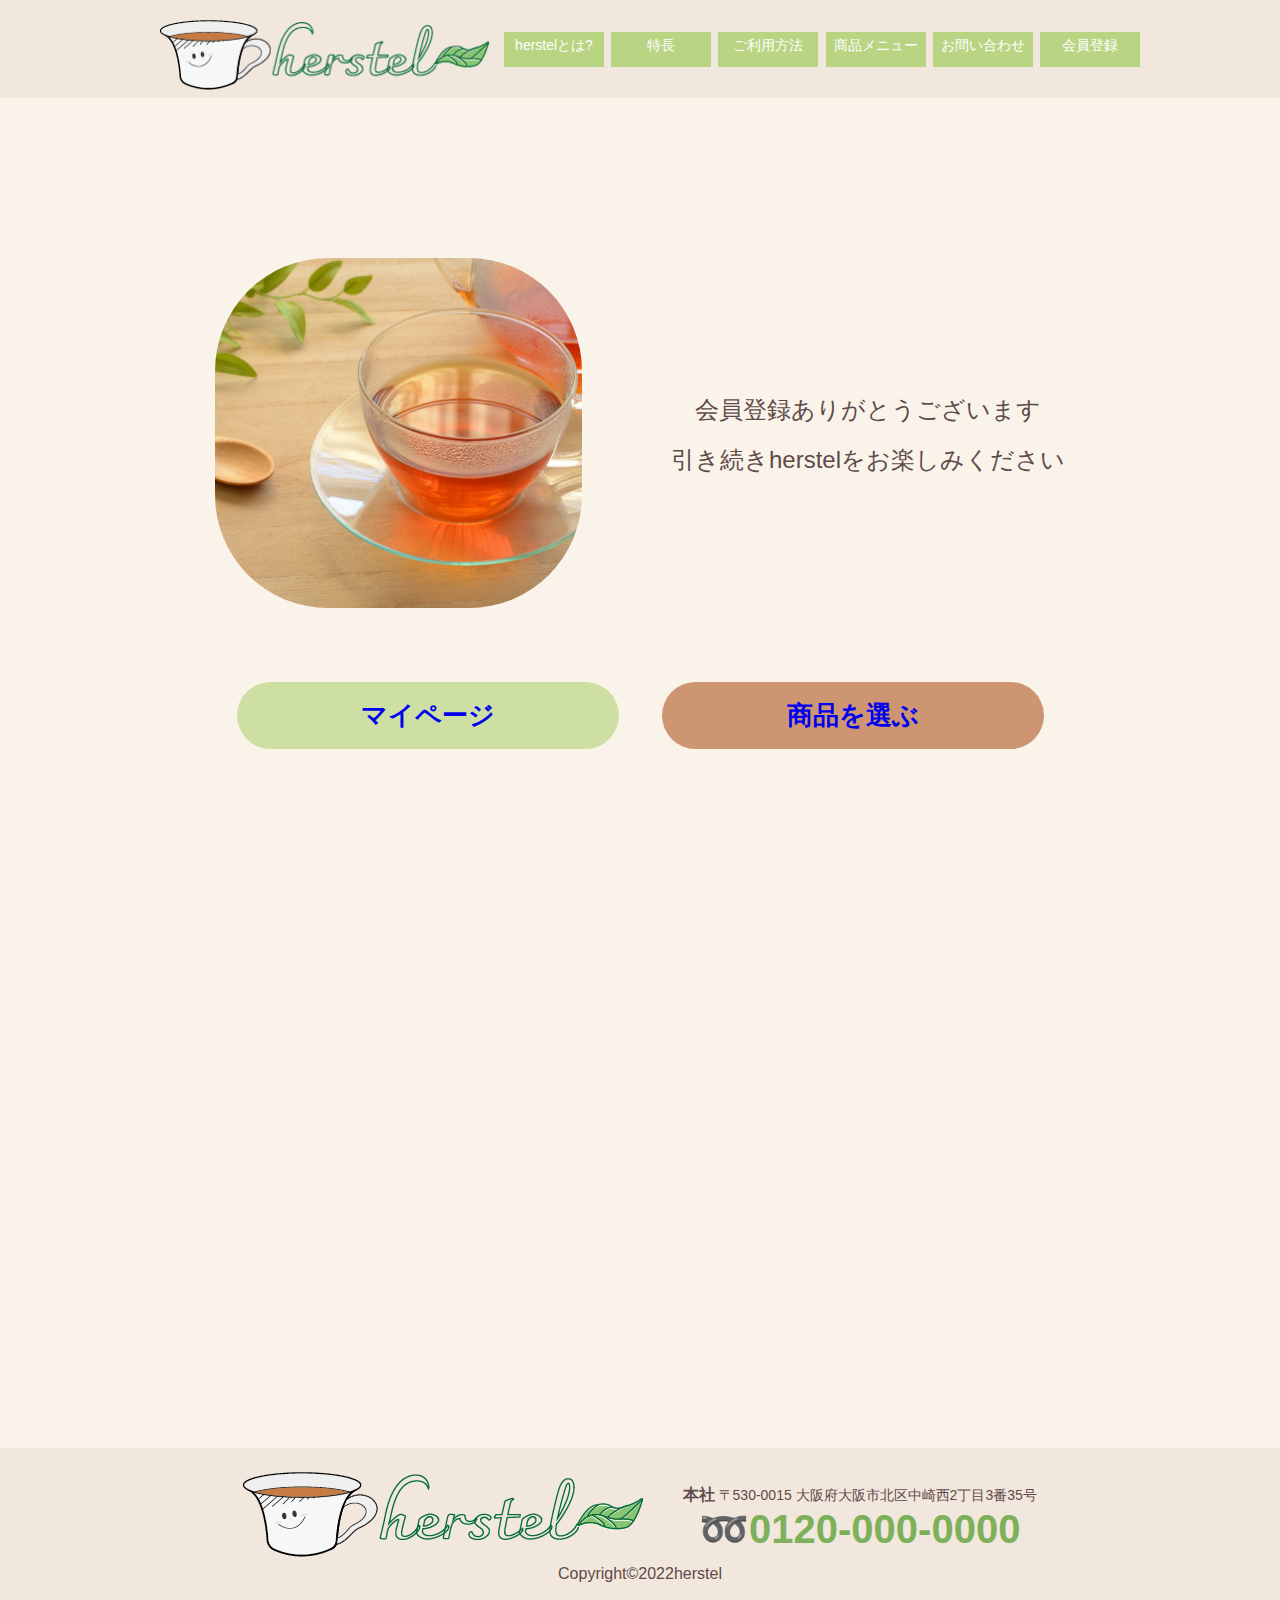
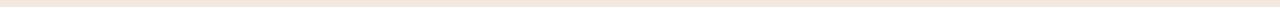
<file: done.html>
<!DOCTYPE html>
<html lang="ja">
  <head>
    <meta charset="UTF-8" />
    <meta http-equiv="X-UA-Compatible" content="ie=edge" />
    <title>会員登録完了</title>
    <link href="css/done.css" rel="stylesheet" />
  </head>
  <body>
    <header>
      <h1 id="logo">
        <a href="index.html"
          ><img src="images/logo.png" alt="herstellogo" width="330" height="70"
        /></a>
      </h1>
      <nav>
        <ul>
          <li><a href="index.html#about">herstelとは?</a></li>
          <li><a href="index.html#features">特長</a></li>
          <li><a href="index.html#howto">ご利用方法</a></li>
          <li><a href="menu.html">商品メニュー</a></li>
          <li><a href="inquiry.html">お問い合わせ</a></li>
          <li><a href="mypage_login.html">会員登録</a></li>
        </ul>
      </nav>
    </header>
    <div id="main_wrap">
      <main>
        <div id="main_top">
          <p><img src="images/tea.png" alt="紅茶" /></p>
          <p class="main_text">
            会員登録ありがとうございます<br />
            引き続きherstelをお楽しみください
          </p>
        </div>
        <div id="main_btn">
          <p class="button_green"><a href="mypage_login.html">マイページ</a></p>
          <p class="button_red">
            <a href="mypage_firsttime.html">商品を選ぶ</a>
          </p>
        </div>
      </main>
    </div>
    <footer>
      <div id="footer_wrap">
        <h1>
          <a href="index.html"
            ><img src="images/logo_index.png" alt="herstelロゴ"
          /></a>
        </h1>
        <div id="footer_text">
          <p id="address">
            <span id="company">本社</span> 〒530-0015
            大阪府大阪市北区中崎西2丁目3番35号
          </p>
          <p id="telephone_number">➿0120-000-0000</p>
        </div>
      </div>
      <p id="copyright">Copyright&copy;2022herstel</p>
    </footer>
  </body>
</html>
</file>
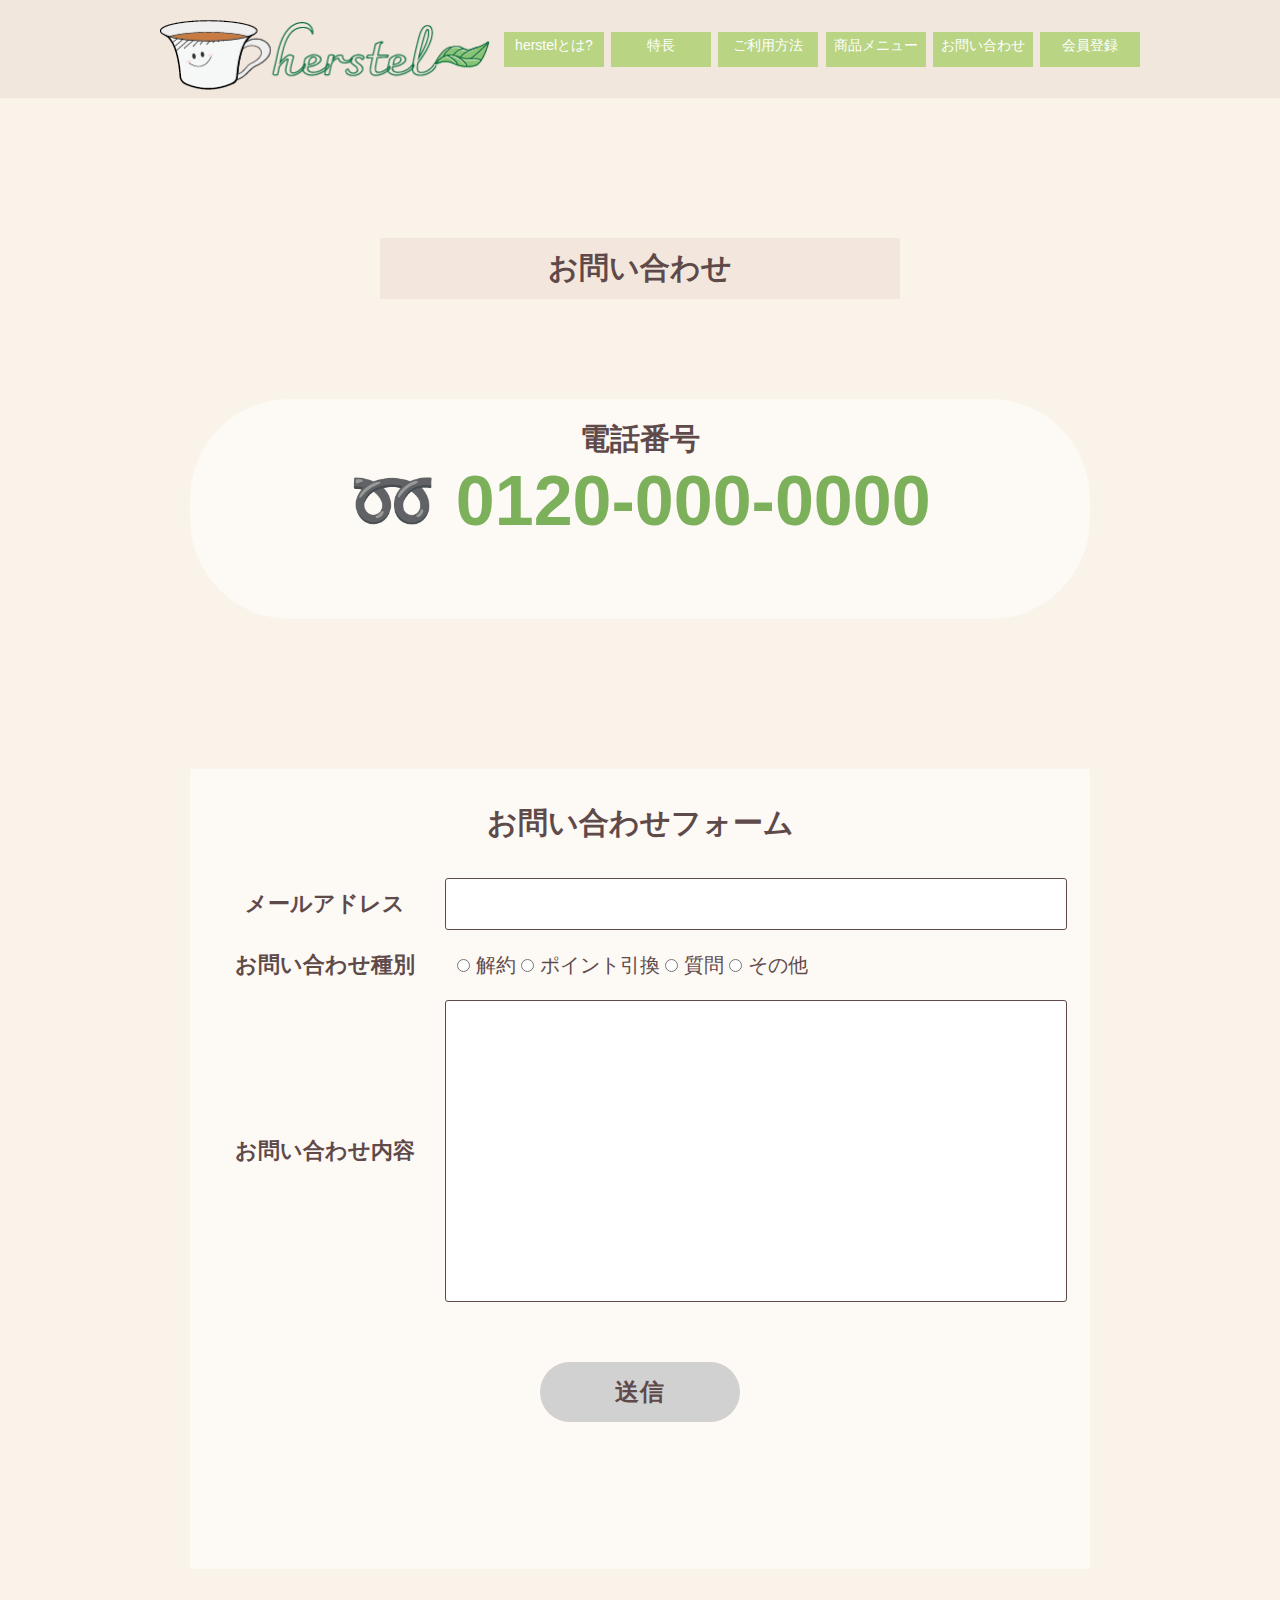
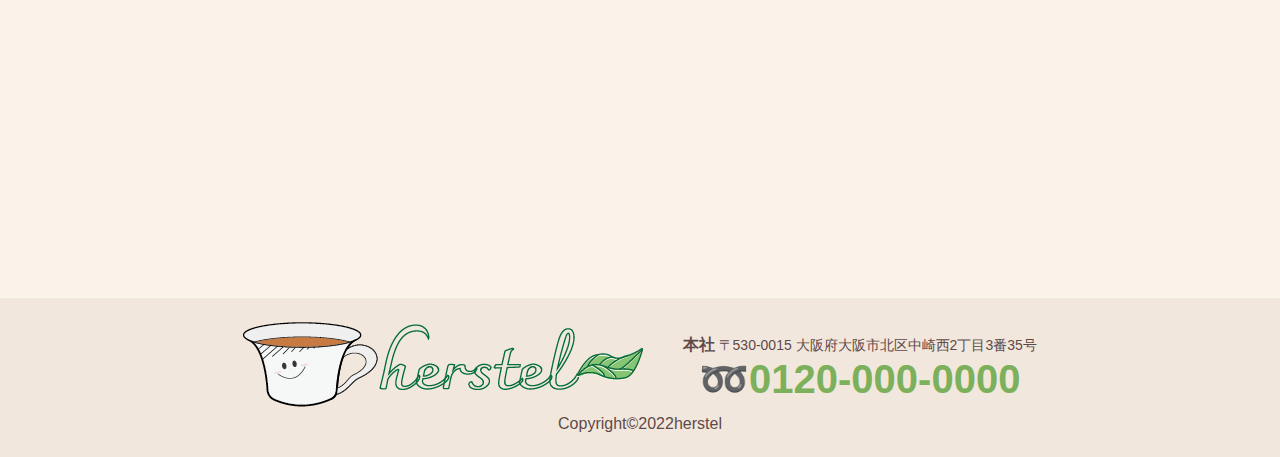
<file: inquiry.html>
<!DOCTYPE html>
<html lang="ja">
  <head>
    <meta charset="UTF-8" />
    <meta http-equiv="X-UA-Compatible" content="ie=edge" />
    <title>お問い合わせ</title>
    <link href="css/inquiry.css" rel="stylesheet" />
  </head>
  <body>
    <header>
      <h1 id="logo">
        <a href="index.html"
          ><img src="images/logo.png" alt="herstellogo" width="330" height="70"
        /></a>
      </h1>
      <nav>
        <ul>
          <li><a href="index.html#about">herstelとは?</a></li>
          <li><a href="index.html#features">特長</a></li>
          <li><a href="index.html#howto">ご利用方法</a></li>
          <li><a href="menu.html">商品メニュー</a></li>
          <li><a href="inquiry.html">お問い合わせ</a></li>
          <li><a href="mypage_login.html">会員登録</a></li>
        </ul>
      </nav>
    </header>
    <div id="main_wrap">
      <main>
        <h1 id="title">お問い合わせ</h1>
        <div id="phone_number_wrap">
          <p id="phone_number_title">電話番号</p>
          <p id="phone_number">➿ 0120-000-0000</p>
        </div>
        <form action="inquiry.html" method="post">
          <h2>お問い合わせフォーム</h2>
          <div id="inquiry">
            <div class="form_sample">
              <p class="form_label">
                <label for="mailaddress">メールアドレス</label>
              </p>
              <input type="email" class="form_input" id="mailaddress" />
            </div>
            <div class="form_radio">
              <p class="form_label">お問い合わせ種別</p>
              <div class="radio_label">
                <label>
                  <input type="radio" name="job" value="cancel" />
                  解約
                </label>
                <label>
                  <input type="radio" name="job" value="point" />
                  ポイント引換
                </label>
                <label>
                  <input type="radio" name="job" value="question" />
                  質問
                </label>
                <label>
                  <input type="radio" name="job" value="other" />
                  その他
                </label>
              </div>
            </div>
            <div class="form_sample">
              <p class="form_label">
                <label for="content">お問い合わせ内容</label>
              </p>
              <textarea class="form_textarea" id="content"></textarea>
            </div>
            <input
              type="submit"
              class="form_Btn"
              value="送信"
              action="file:///Users/s2230015/Desktop/%E3%82%AF%E3%83%AA%E3%82%A8%E3%82%A4%E3%83%86%E3%82%A3%E3%83%95%E3%82%99%E3%83%AF%E3%83%BC%E3%82%AF%EF%BC%91/web/new_member_check.html"
            />
          </div>
        </form>
      </main>
    </div>
    <footer>
      <div id="footer_wrap">
        <h1>
          <a href="index.html"
            ><img src="images/logo_index.png" alt="herstelロゴ"
          /></a>
        </h1>
        <div id="footer_text">
          <p id="address">
            <span id="company">本社</span> 〒530-0015
            大阪府大阪市北区中崎西2丁目3番35号
          </p>
          <p id="telephone_number">➿0120-000-0000</p>
        </div>
      </div>
      <p id="copyright">Copyright&copy;2022herstel</p>
    </footer>
  </body>
</html>
</file>
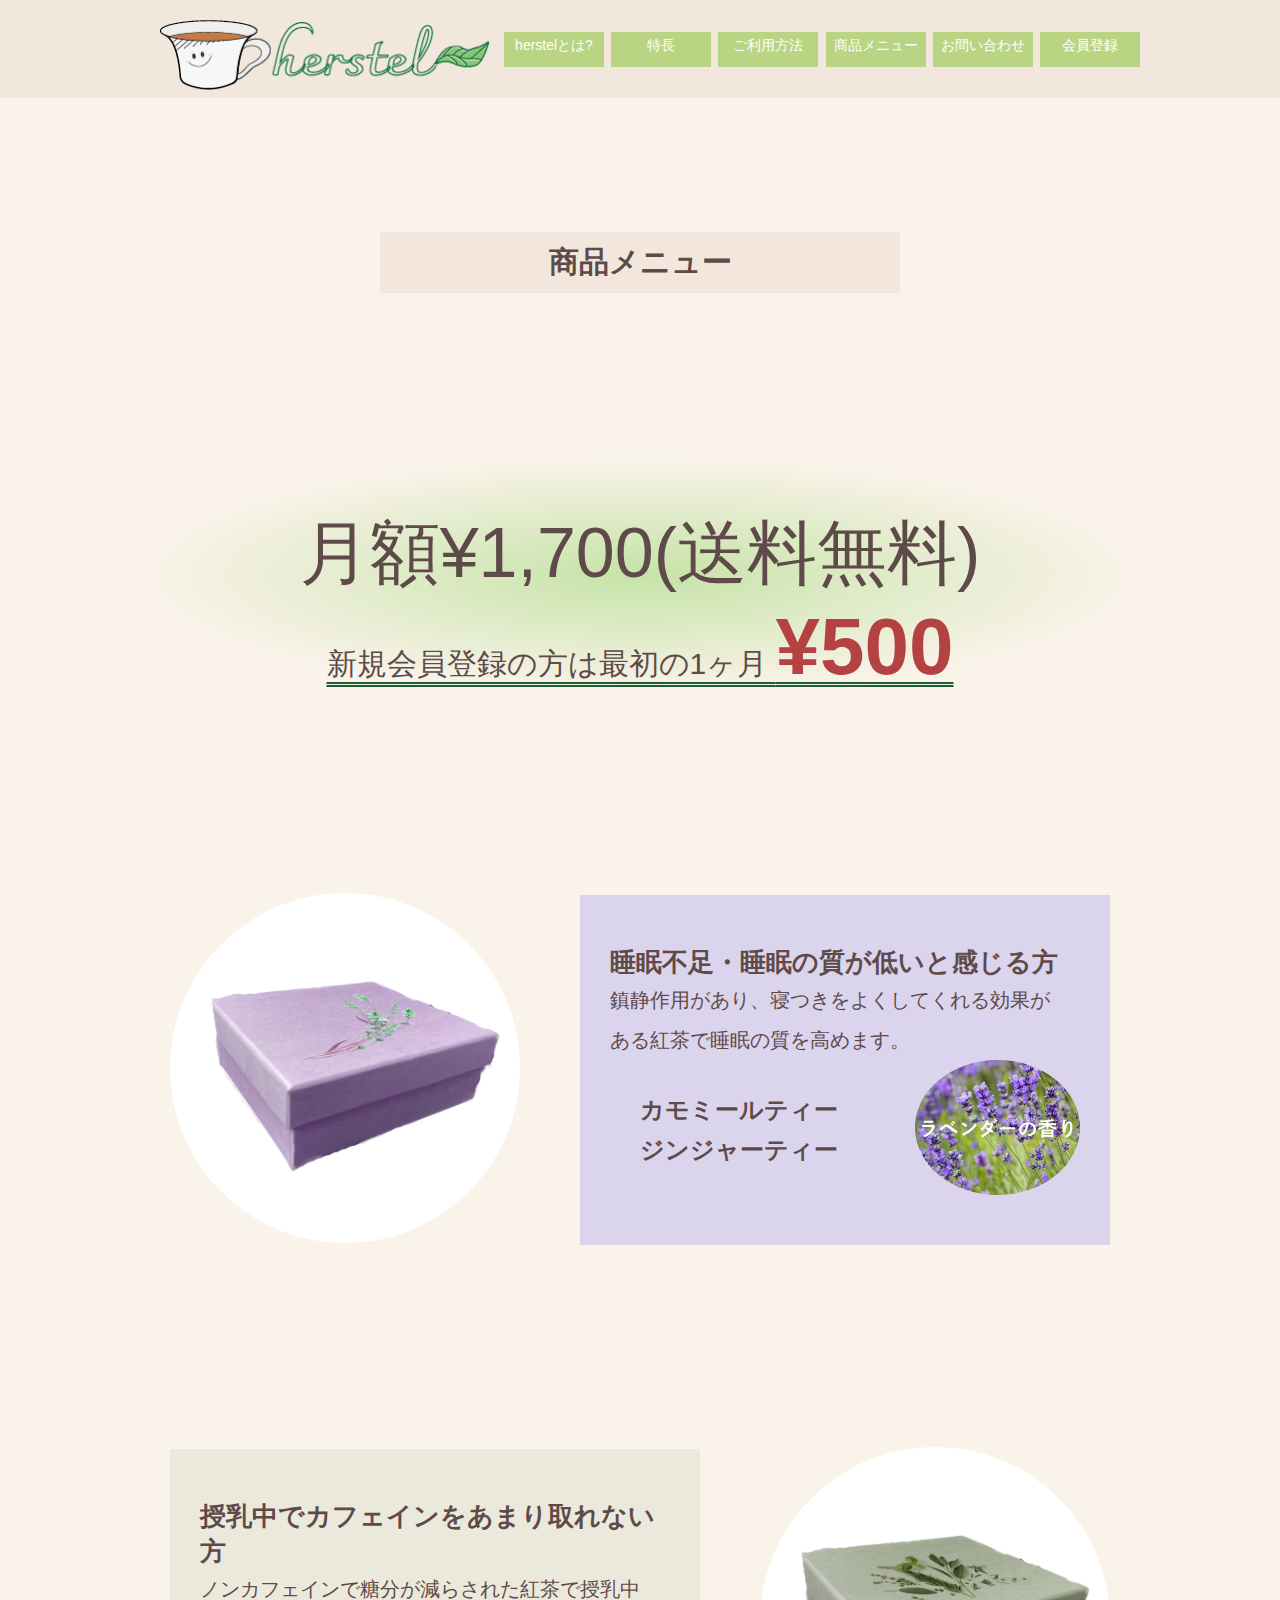
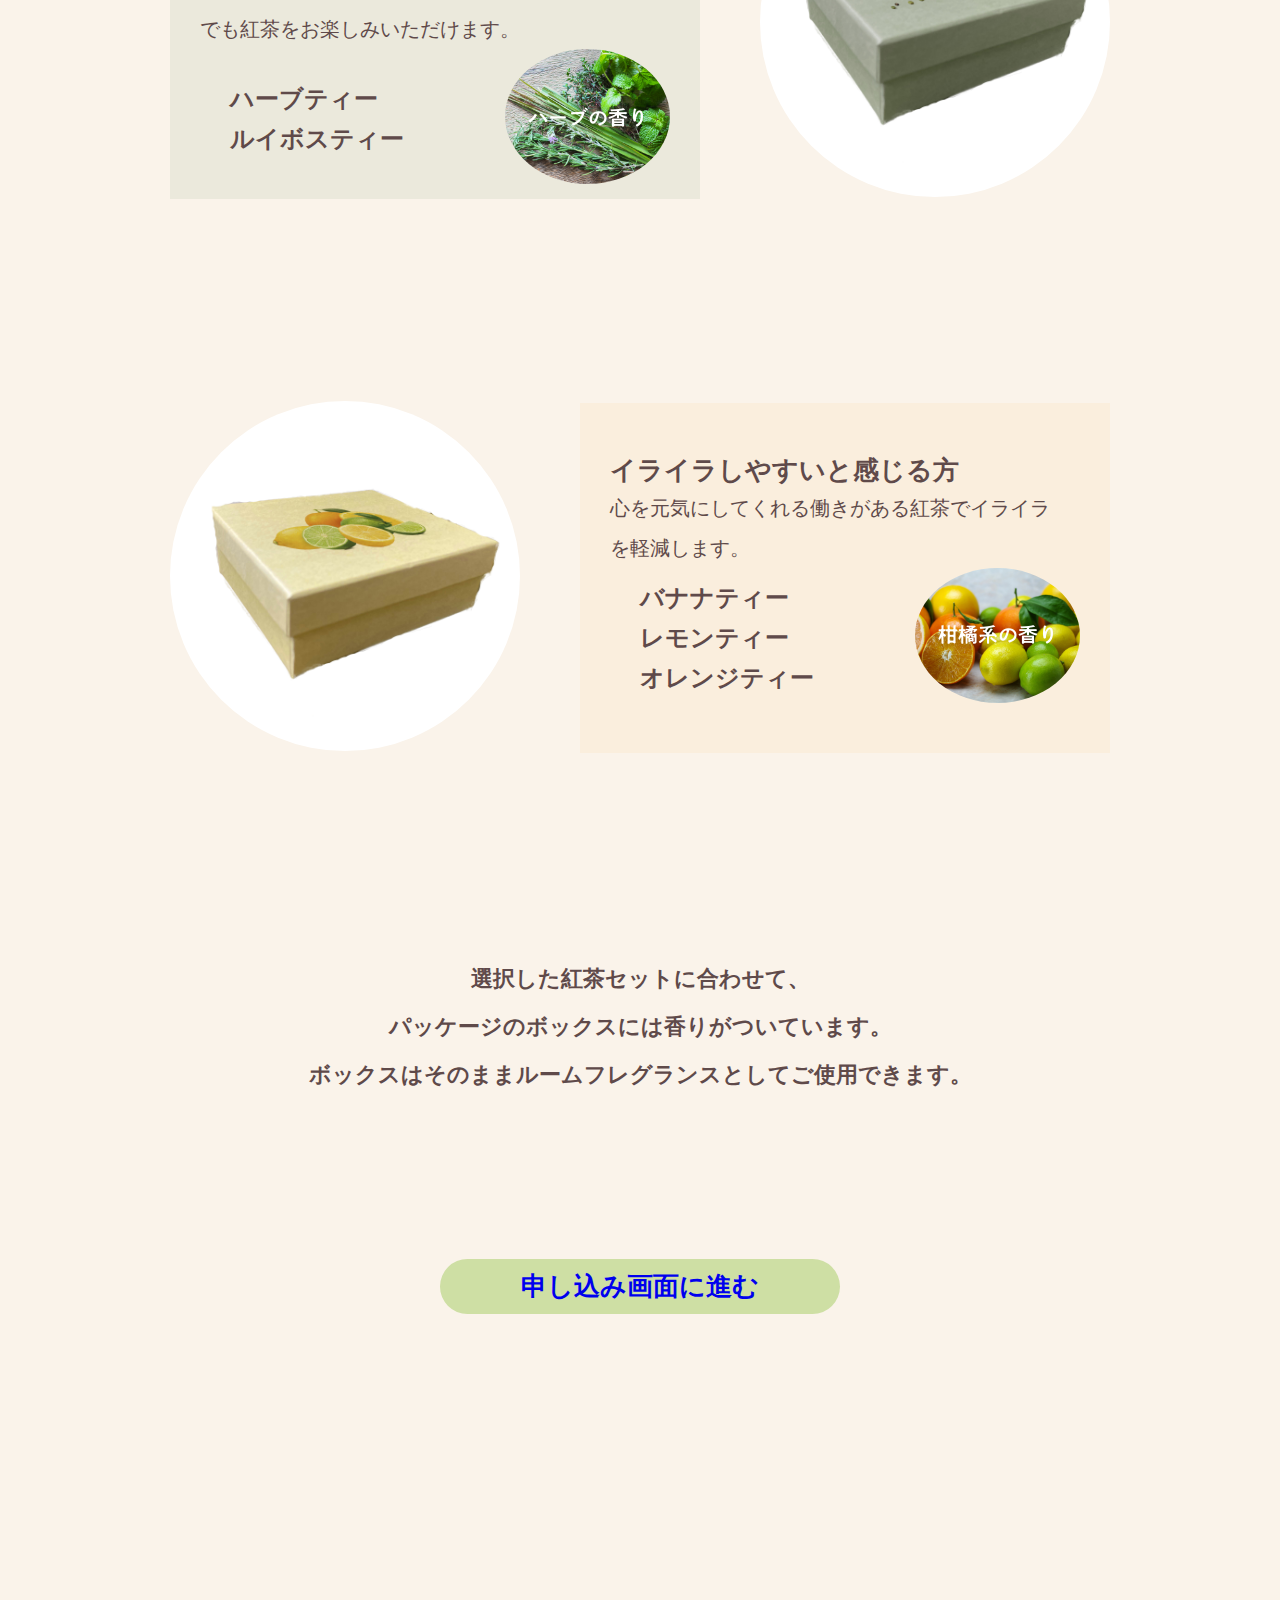
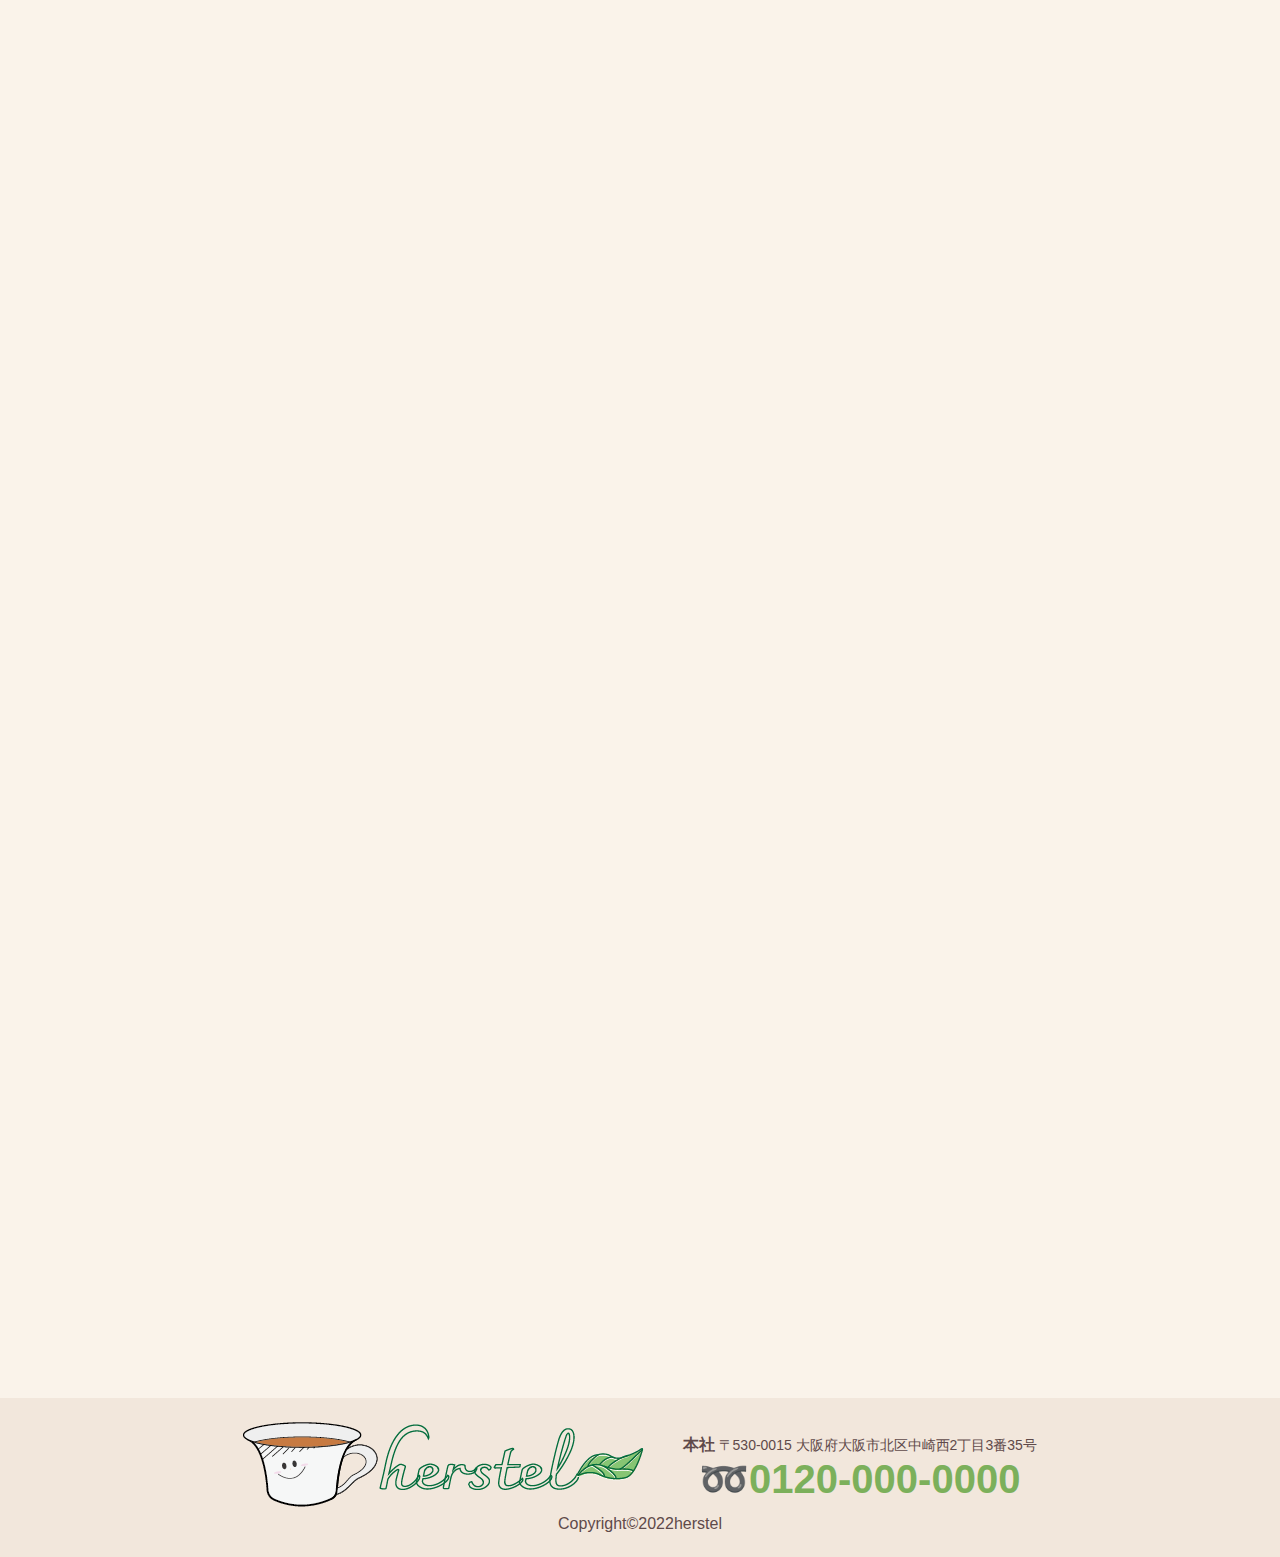
<file: menu.html>
<!DOCTYPE html>
<html lang="ja">
  <head>
    <meta charset="UTF-8" />
    <meta http-equiv="X-UA-Compatible" content="ie=edge" />
    <title>商品メニュー</title>
    <link href="css/menu.css" rel="stylesheet" />
  </head>
  <body>
    <header>
      <h1 id="logo">
        <a href="index.html"
          ><img src="images/logo.png" alt="herstellogo" width="330" height="70"
        /></a>
      </h1>
      <nav>
        <ul>
          <li><a href="index.html#about">herstelとは?</a></li>
          <li><a href="index.html#features">特長</a></li>
          <li><a href="index.html#howto">ご利用方法</a></li>
          <li><a href="menu.html">商品メニュー</a></li>
          <li><a href="inquiry.html">お問い合わせ</a></li>
          <li><a href="mypage_login.html">会員登録</a></li>
        </ul>
      </nav>
    </header>
    <div id="main_wrap">
      <main>
        <div id="main_top">
          <h2 id="title">商品メニュー</h2>
        </div>
        <div id="main_top_text">
          <p id="monthly">月額¥1,700(送料無料)</p>
          <p id="first">
            新規会員登録の方は最初の1ヶ月 <span id="price">¥500</span>
          </p>
        </div>
        <div class="menu">
          <p class="photo_right">
            <img src="images/lavender_box.png" alt="lavender" />
          </p>
          <div id="lavender_wrap">
            <p class="menu_title">睡眠不足・睡眠の質が低いと感じる方</p>
            <p class="menu_text">
              鎮静作用があり、寝つきをよくしてくれる効果が<br />
              ある紅茶で睡眠の質を高めます。
            </p>
            <div class="menu_sub">
              <p class="tea_menu">
                カモミールティー<br />
                ジンジャーティー
              </p>
              <p class="photo_small">
                <img src="images/lavender_smell.png" alt="ラベンダーの香り" />
              </p>
            </div>
          </div>
        </div>
        <div class="menu">
          <div id="herb_wrap">
            <p class="menu_title">授乳中でカフェインをあまり取れない方</p>
            <p class="menu_text">
              ノンカフェインで糖分が減らされた紅茶で授乳中<br />
              でも紅茶をお楽しみいただけます。
            </p>
            <div class="menu_sub">
              <p class="tea_menu">
                ハーブティー<br />
                ルイボスティー
              </p>
              <p class="photo_small">
                <img src="images/herb_smell.png" alt="ハーブの香り" />
              </p>
            </div>
          </div>
          <p class="photo_left"><img src="images/herb_box.png" alt="herb" /></p>
        </div>
        <div class="menu">
          <p class="photo_right">
            <img src="images/citrus_box.png" alt="citrus" />
          </p>
          <div id="citrus_wrap">
            <p class="menu_title">イライラしやすいと感じる方</p>
            <p class="menu_text">
              心を元気にしてくれる働きがある紅茶でイライラ<br />
              を軽減します。
            </p>
            <div class="menu_sub">
              <p class="tea_menu">
                バナナティー<br />
                レモンティー<br />
                オレンジティー
              </p>
              <p class="photo_small">
                <img src="images/citrus_smell.png" alt="の香り" />
              </p>
            </div>
          </div>
        </div>
        <p id="appeal">
          選択した紅茶セットに合わせて、<br />
          パッケージのボックスには香りがついています。<br />
          ボックスはそのままルームフレグランスとしてご使用できます。
        </p>
        <p class="button"><a href="mypage_login.html">申し込み画面に進む</a></p>
      </main>
    </div>
    <footer>
      <div id="footer_wrap">
        <h1>
          <a href="index.html"
            ><img src="images/logo_index.png" alt="herstelロゴ"
          /></a>
        </h1>
        <div id="footer_text">
          <p id="address">
            <span id="company">本社</span> 〒530-0015
            大阪府大阪市北区中崎西2丁目3番35号
          </p>
          <p id="telephone_number">➿0120-000-0000</p>
        </div>
      </div>
      <p id="copyright">Copyright&copy;2022herstel</p>
    </footer>
  </body>
</html>
</file>
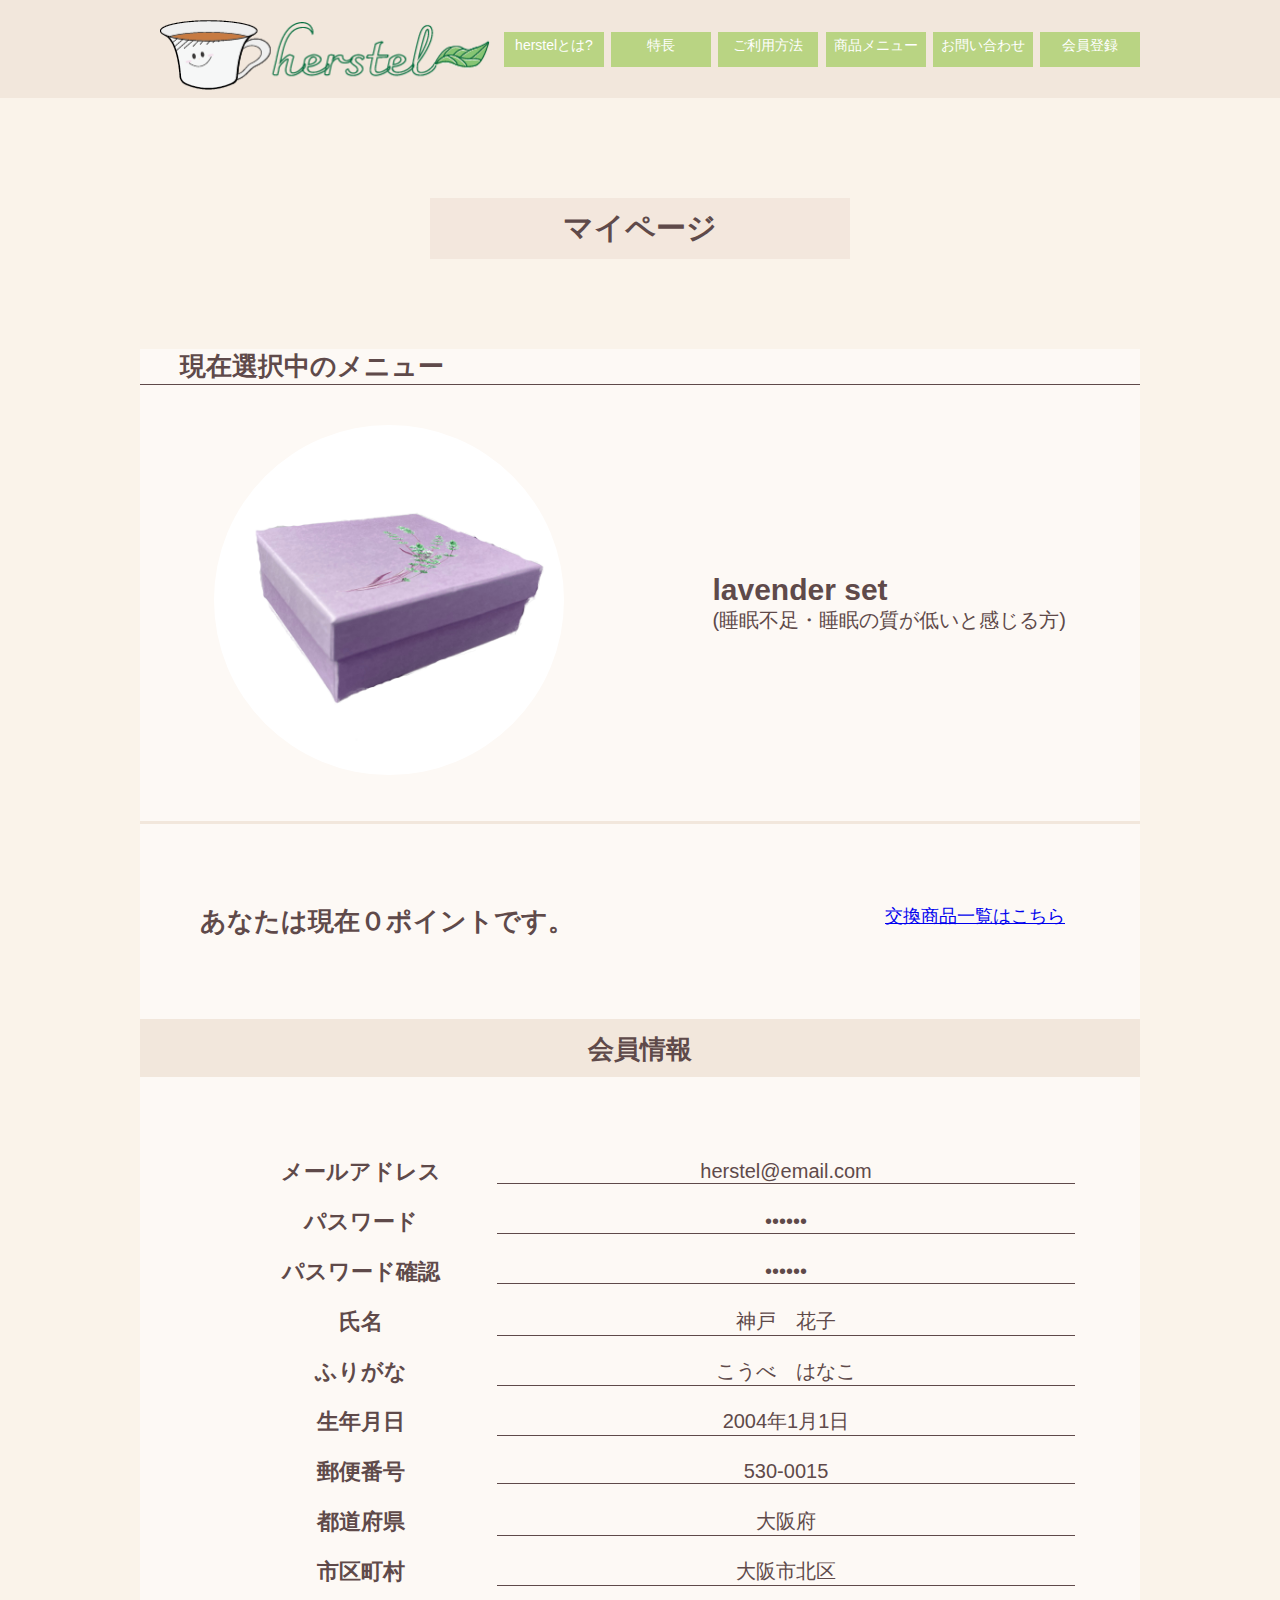
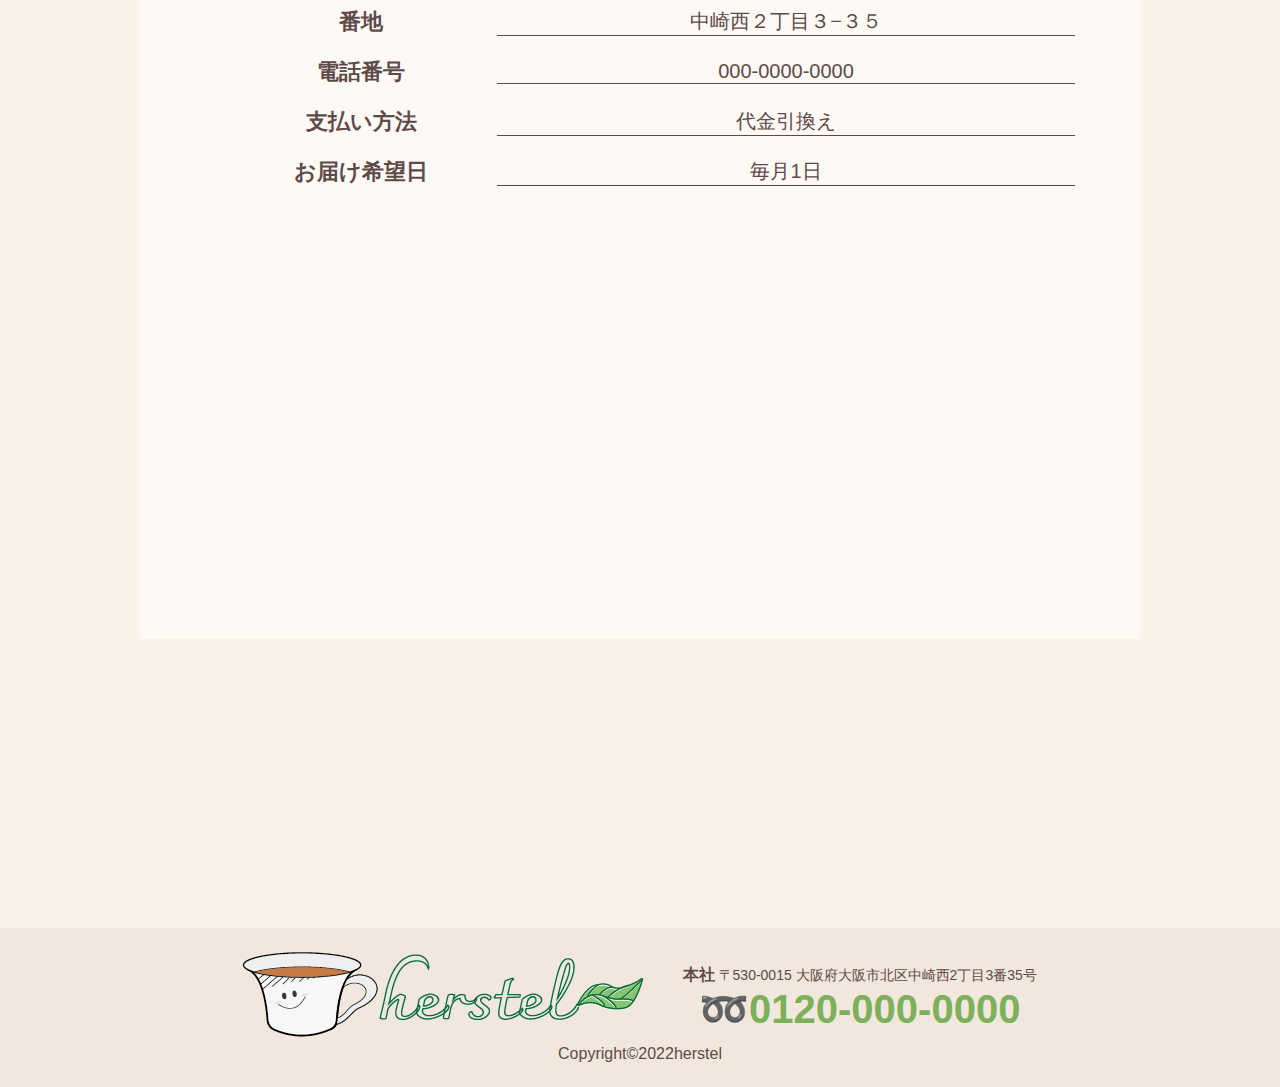
<file: mypage.html>
<!DOCTYPE html>
<html lang="ja">
  <head>
    <meta charset="UTF-8" />
    <meta http-equiv="X-UA-Compatible" content="ie=edge" />
    <title>マイページ</title>
    <link href="css/mypage.css" rel="stylesheet" />
  </head>
  <body>
    <header>
      <h1 id="logo">
        <a href="index.html"
          ><img src="images/logo.png" alt="herstellogo" width="330" height="70"
        /></a>
      </h1>
      <nav>
        <ul>
          <li><a href="index.html#about">herstelとは?</a></li>
          <li><a href="index.html#features">特長</a></li>
          <li><a href="index.html#howto">ご利用方法</a></li>
          <li><a href="menu.html">商品メニュー</a></li>
          <li><a href="inquiry.html">お問い合わせ</a></li>
          <li><a href="mypage_login.html">会員登録</a></li>
        </ul>
      </nav>
    </header>
    <div id="main_wrap">
      <main>
        <h1 id="title">マイページ</h1>
        <div id="form">
          <h3>現在選択中のメニュー</h3>
          <div class="main_top">
            <p><img src="images/lavender_box.png" alt="プラン選択" /></p>
            <p class="menu_text">
              <span>lavender set</span><br />
              (睡眠不足・睡眠の質が低いと感じる方)
            </p>
          </div>
          <div class="point">
            <p class="point_text">あなたは現在０ポイントです。</p>
            <p class="main_link">
              <a href="point.html">交換商品一覧はこちら</a>
            </p>
          </div>
          <h2>会員情報</h2>
          <div id="form_middle">
            <div class="form_sample">
              <p class="form_label">メールアドレス</p>
              <p class="form_text">herstel@email.com</p>
            </div>
            <div class="form_sample">
              <p class="form_label">パスワード</p>
              <p class="form_text">••••••</p>
            </div>
            <div class="form_sample">
              <p class="form_label">パスワード確認</p>
              <p class="form_text">••••••</p>
            </div>
            <div class="form_sample">
              <p class="form_label">氏名</p>
              <p class="form_text">神戸　花子</p>
            </div>
            <div class="form_sample">
              <p class="form_label">ふりがな</p>
              <p class="form_text">こうべ　はなこ</p>
            </div>
            <div class="form_sample">
              <p class="form_label">生年月日</p>
              <p class="form_text">2004年1月1日</p>
            </div>
            <div class="form_sample">
              <p class="form_label">郵便番号</p>
              <p class="form_text">530-0015</p>
            </div>
            <div class="form_sample">
              <p class="form_label">都道府県</p>
              <p class="form_text">大阪府</p>
            </div>
            <div class="form_sample">
              <p class="form_label">市区町村</p>
              <p class="form_text">大阪市北区</p>
            </div>
            <div class="form_sample">
              <p class="form_label">番地</p>
              <p class="form_text">中崎西２丁目３−３５</p>
            </div>
            <div class="form_sample">
              <p class="form_label">電話番号</p>
              <p class="form_text">000-0000-0000</p>
            </div>
            <div class="form_sample">
              <p class="form_label">支払い方法</p>
              <p class="form_text">代金引換え</p>
            </div>
            <div class="form_sample">
              <p class="form_label">お届け希望日</p>
              <p class="form_text">毎月1日</p>
            </div>
          </div>
        </div>
      </main>
    </div>
    <footer>
      <div id="footer_wrap">
        <h1>
          <a href="index.html"
            ><img src="images/logo_index.png" alt="herstelロゴ"
          /></a>
        </h1>
        <div id="footer_text">
          <p id="address">
            <span id="company">本社</span> 〒530-0015
            大阪府大阪市北区中崎西2丁目3番35号
          </p>
          <p id="telephone_number">➿0120-000-0000</p>
        </div>
      </div>
      <p id="copyright">Copyright&copy;2022herstel</p>
    </footer>
  </body>
</html>
</file>
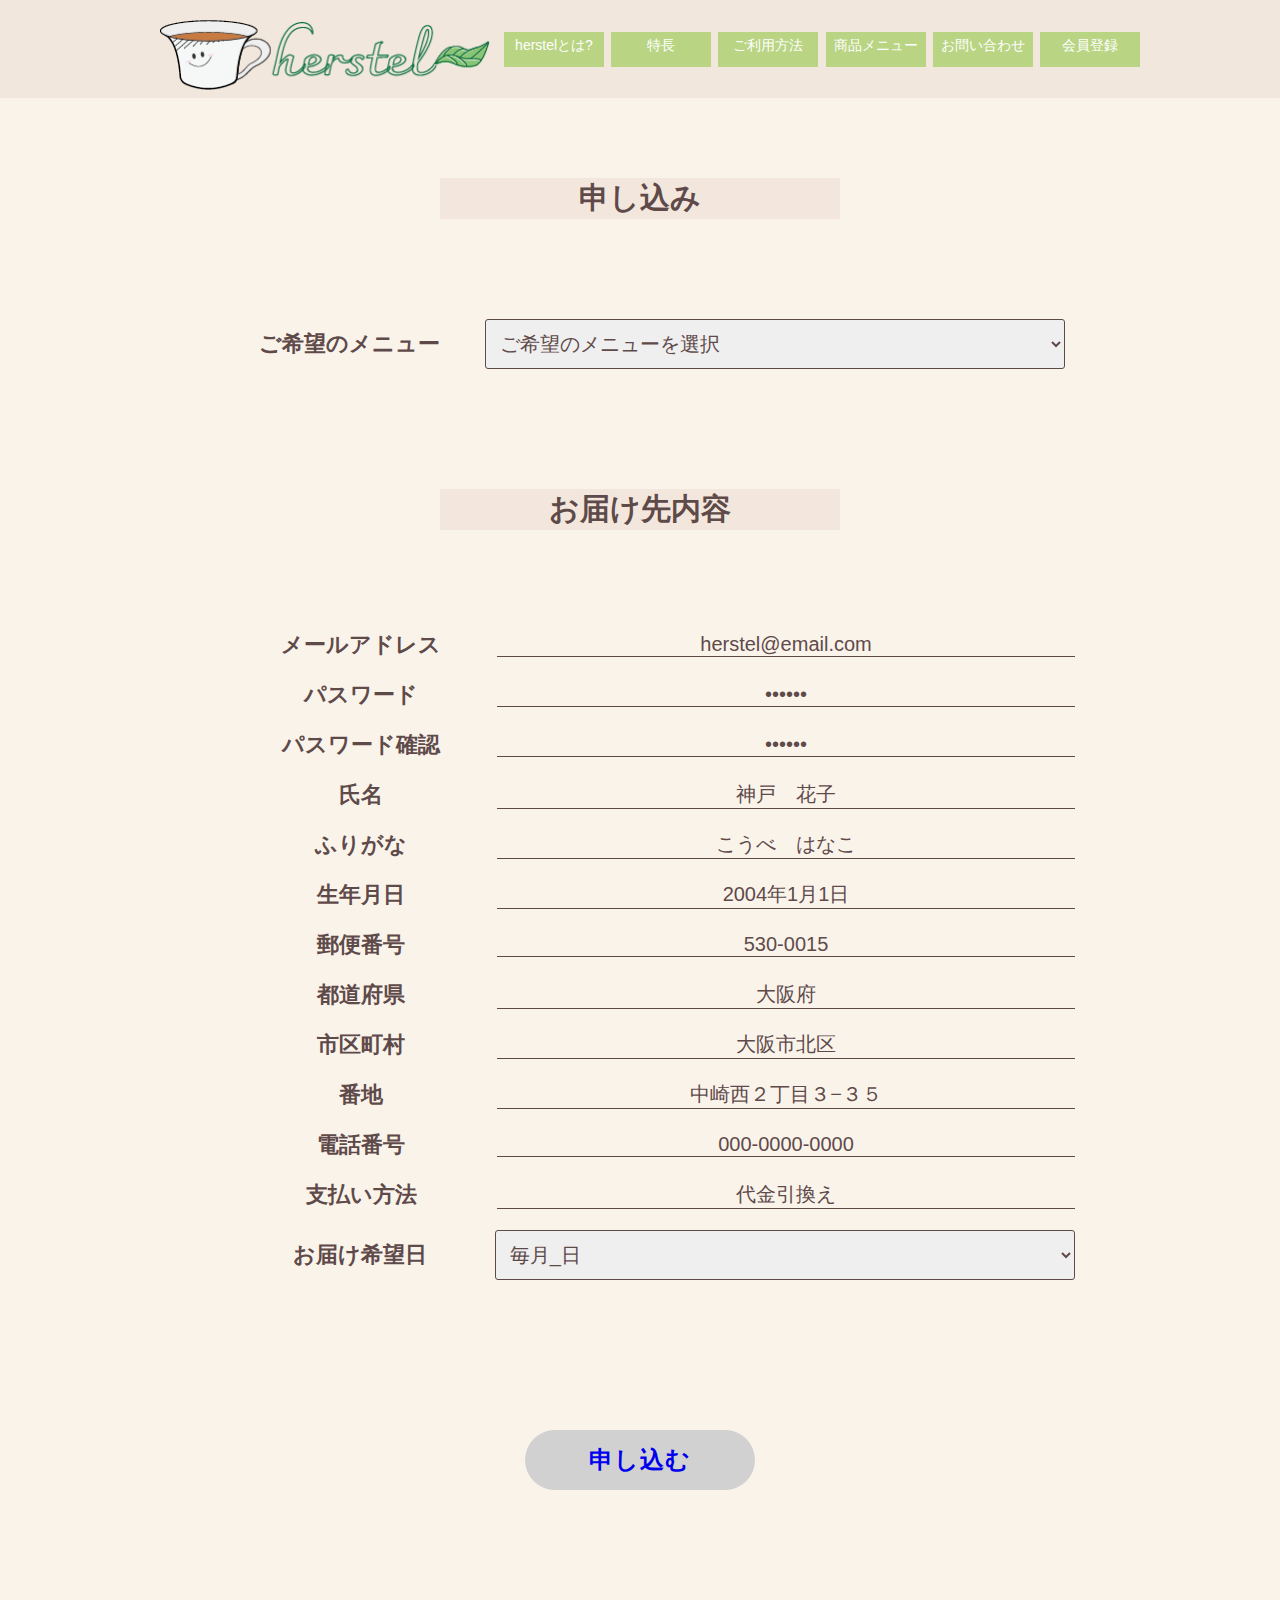
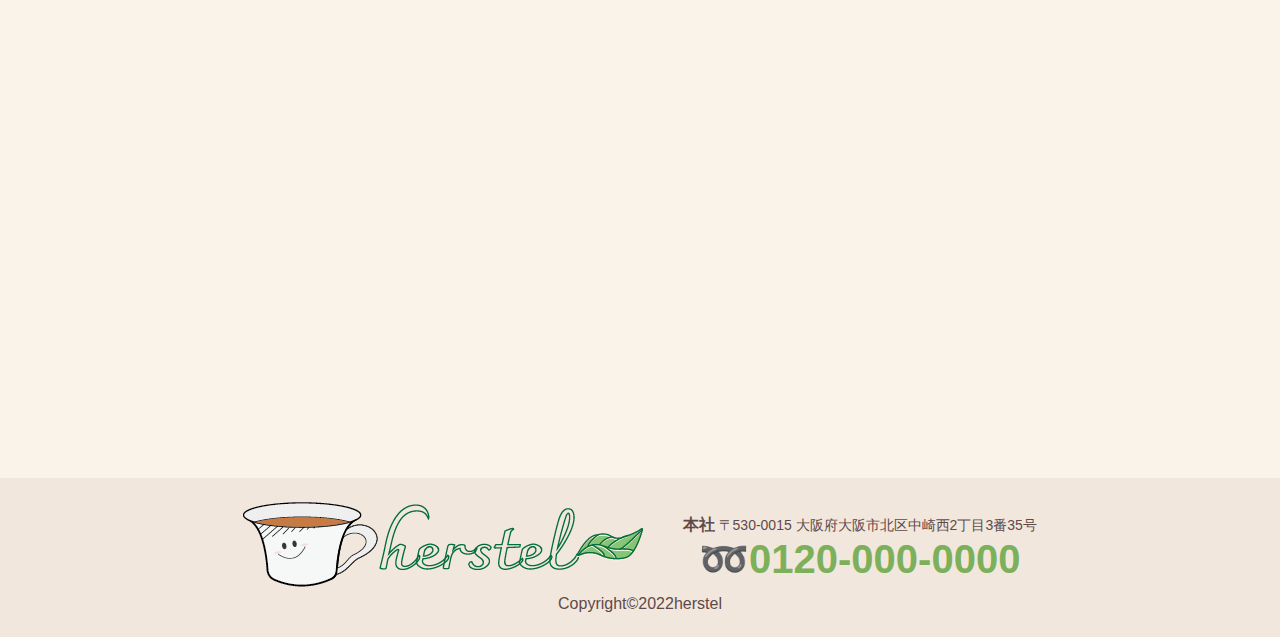
<file: mypage_application.html>
<!DOCTYPE html>
<html lang="ja">
  <head>
    <meta charset="UTF-8" />
    <meta http-equiv="X-UA-Compatible" content="ie=edge" />
    <title>マイページ</title>
    <link href="css/mypage_application.css" rel="stylesheet" />
  </head>
  <body>
    <header>
      <h1 id="logo">
        <a href="index.html"
          ><img src="images/logo.png" alt="herstellogo" width="330" height="70"
        /></a>
      </h1>
      <nav>
        <ul>
          <li><a href="index.html#about">herstelとは?</a></li>
          <li><a href="index.html#features">特長</a></li>
          <li><a href="index.html#howto">ご利用方法</a></li>
          <li><a href="menu.html">商品メニュー</a></li>
          <li><a href="inquiry.html">お問い合わせ</a></li>
          <li><a href="mypage_login.html">会員登録</a></li>
        </ul>
      </nav>
    </header>
    <div id="main_wrap">
      <main>
        <div id="form">
          <h1 class="title">申し込み</h1>
          <div class="form_top">
            <p class="form_label">ご希望のメニュー</p>
            <select name="pref" class="form_select">
              <option value="" selected>ご希望のメニューを選択</option>
              <option value="1">
                lavender set(睡眠不足・睡眠の質が低いと感じる方)
              </option>
              <option value="2">
                herb set(授乳中でカフェインをあまり取れない方)
              </option>
              <option value="3">citrus set(イライラしやすいと感じる方)</option>
            </select>
          </div>
          <div id="form_middle">
            <h1 class="title">お届け先内容</h1>
            <div class="form_sample">
              <p class="form_label">メールアドレス</p>
              <p class="form_text">herstel@email.com</p>
            </div>
            <div class="form_sample">
              <p class="form_label">パスワード</p>
              <p class="form_text">••••••</p>
            </div>
            <div class="form_sample">
              <p class="form_label">パスワード確認</p>
              <p class="form_text">••••••</p>
            </div>
            <div class="form_sample">
              <p class="form_label">氏名</p>
              <p class="form_text">神戸　花子</p>
            </div>
            <div class="form_sample">
              <p class="form_label">ふりがな</p>
              <p class="form_text">こうべ　はなこ</p>
            </div>
            <div class="form_sample">
              <p class="form_label">生年月日</p>
              <p class="form_text">2004年1月1日</p>
            </div>
            <div class="form_sample">
              <p class="form_label">郵便番号</p>
              <p class="form_text">530-0015</p>
            </div>
            <div class="form_sample">
              <p class="form_label">都道府県</p>
              <p class="form_text">大阪府</p>
            </div>
            <div class="form_sample">
              <p class="form_label">市区町村</p>
              <p class="form_text">大阪市北区</p>
            </div>
            <div class="form_sample">
              <p class="form_label">番地</p>
              <p class="form_text">中崎西２丁目３−３５</p>
            </div>
            <div class="form_sample">
              <p class="form_label">電話番号</p>
              <p class="form_text">000-0000-0000</p>
            </div>
            <div class="form_sample">
              <p class="form_label">支払い方法</p>
              <p class="form_text">代金引換え</p>
            </div>
            <div class="form_sample">
              <p class="form_label">
                <label for="delivery_date">お届け希望日</label>
              </p>
              <!-- <input type="date" class="form_select_date" id="delivery_date"> -->
              <select name="pref" class="form_select_date" id="delivery_date">
                <option value="" selected>毎月_日</option>
                <option value="0">　</option>
                <option value="1">毎月1日</option>
                <option value="2">毎月2日</option>
                <option value="3">毎月3日</option>
                <option value="4">毎月4日</option>
                <option value="5">毎月5日</option>
                <option value="6">毎月6日</option>
                <option value="7">毎月7日</option>
                <option value="8">毎月8日</option>
                <option value="9">毎月9日</option>
                <option value="10">毎月10日</option>
                <option value="11">毎月11日</option>
                <option value="12">毎月12日</option>
                <option value="13">毎月13日</option>
                <option value="14">毎月14日</option>
                <option value="15">毎月15日</option>
                <option value="16">毎月16日</option>
                <option value="17">毎月17日</option>
                <option value="18">毎月18日</option>
                <option value="19">毎月19日</option>
                <option value="20">毎月20日</option>
                <option value="21">毎月21日</option>
                <option value="22">毎月22日</option>
                <option value="23">毎月23日</option>
                <option value="24">毎月24日</option>
                <option value="25">毎月25日</option>
                <option value="26">毎月26日</option>
                <option value="27">毎月27日</option>
                <option value="28">毎月28日</option>
                <option value="29">毎月29日</option>
                <option value="30">毎月月末</option>
              </select>
            </div>
          </div>
          <button class="form_Btn"><a href="mypage.html">申し込む</a></button>
        </div>
      </main>
    </div>
    <footer>
      <div id="footer_wrap">
        <h1>
          <a href="index.html"
            ><img src="images/logo_index.png" alt="herstelロゴ"
          /></a>
        </h1>
        <div id="footer_text">
          <p id="address">
            <span id="company">本社</span> 〒530-0015
            大阪府大阪市北区中崎西2丁目3番35号
          </p>
          <p id="telephone_number">➿0120-000-0000</p>
        </div>
      </div>
      <p id="copyright">Copyright&copy;2022herstel</p>
    </footer>
  </body>
</html>
</file>
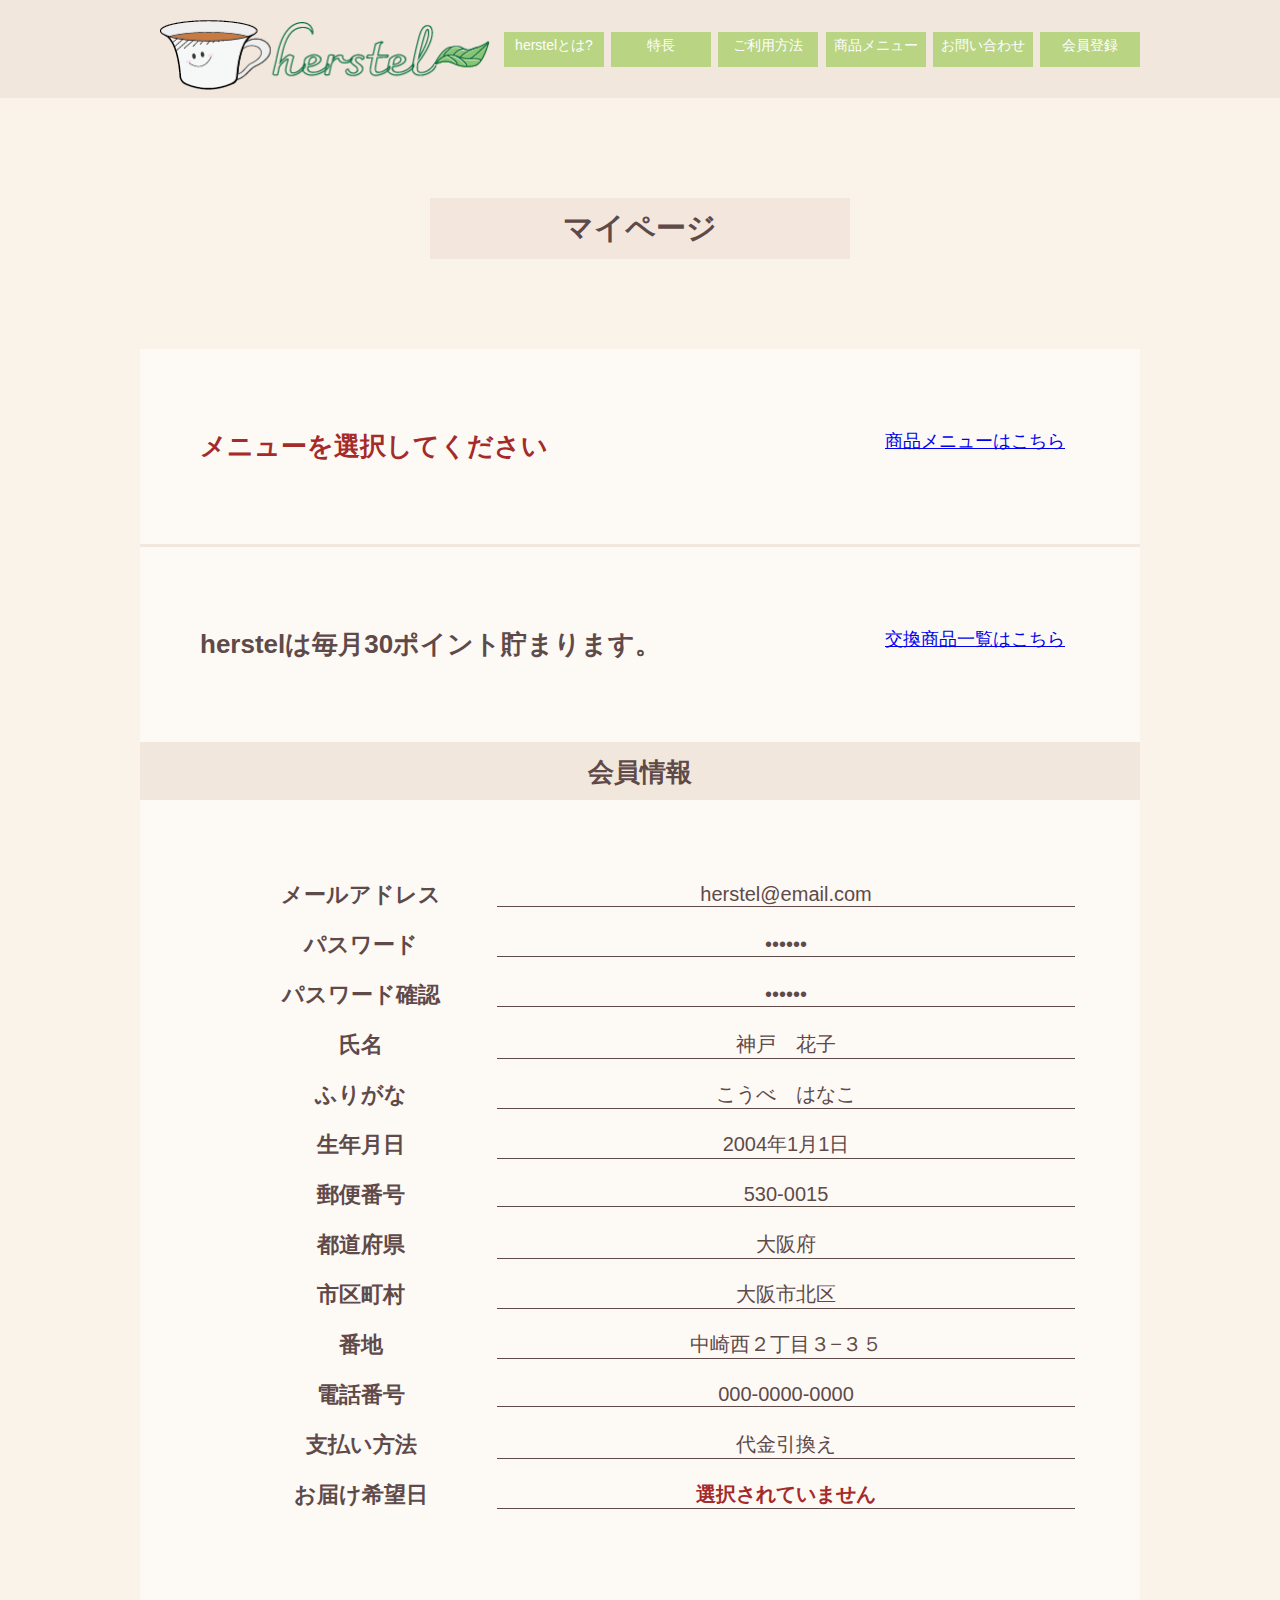
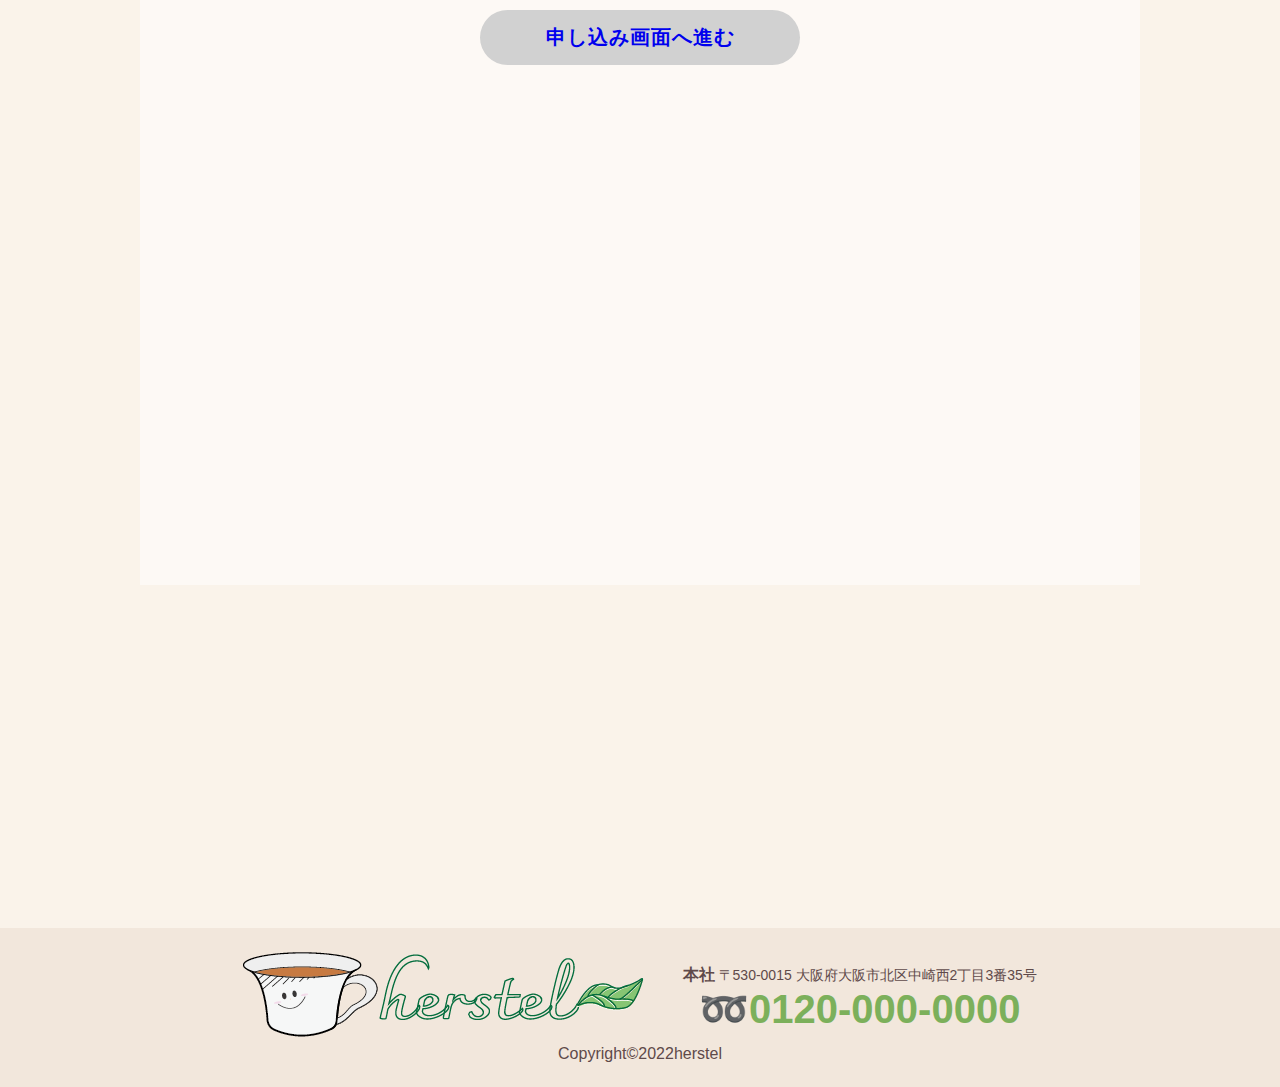
<file: mypage_firsttime.html>
<!DOCTYPE html>
<html lang="ja">
  <head>
    <meta charset="UTF-8" />
    <meta http-equiv="X-UA-Compatible" content="ie=edge" />
    <title>マイページ</title>
    <link href="css/mypage_firsttime.css" rel="stylesheet" />
  </head>
  <body>
    <header>
      <h1 id="logo">
        <a href="index.html"
          ><img src="images/logo.png" alt="herstellogo" width="330" height="70"
        /></a>
      </h1>
      <nav>
        <ul>
          <li><a href="index2.htm#about">herstelとは?</a></li>
          <li><a href="index.html#features">特長</a></li>
          <li><a href="index.html#howto">ご利用方法</a></li>
          <li><a href="menu.html">商品メニュー</a></li>
          <li><a href="inquiry.html">お問い合わせ</a></li>
          <li><a href="mypage_login.html">会員登録</a></li>
        </ul>
      </nav>
    </header>
    <div id="main_wrap">
      <main>
        <h1 id="title">マイページ</h1>
        <div id="form">
          <div class="main_top">
            <p class="menu_text">メニューを選択してください</p>
            <p class="main_link">
              <a href="menu.html">商品メニューはこちら</a>
            </p>
          </div>
          <div class="main_top">
            <p class="point_text">herstelは毎月30ポイント貯まります。</p>
            <p class="main_link">
              <a href="point.html">交換商品一覧はこちら</a>
            </p>
          </div>
          <h2>会員情報</h2>
          <div id="form_middle">
            <div class="form_sample">
              <p class="form_label">メールアドレス</p>
              <p class="form_text">herstel@email.com</p>
            </div>
            <div class="form_sample">
              <p class="form_label">パスワード</p>
              <p class="form_text">••••••</p>
            </div>
            <div class="form_sample">
              <p class="form_label">パスワード確認</p>
              <p class="form_text">••••••</p>
            </div>
            <div class="form_sample">
              <p class="form_label">氏名</p>
              <p class="form_text">神戸　花子</p>
            </div>
            <div class="form_sample">
              <p class="form_label">ふりがな</p>
              <p class="form_text">こうべ　はなこ</p>
            </div>
            <div class="form_sample">
              <p class="form_label">生年月日</p>
              <p class="form_text">2004年1月1日</p>
            </div>
            <div class="form_sample">
              <p class="form_label">郵便番号</p>
              <p class="form_text">530-0015</p>
            </div>
            <div class="form_sample">
              <p class="form_label">都道府県</p>
              <p class="form_text">大阪府</p>
            </div>
            <div class="form_sample">
              <p class="form_label">市区町村</p>
              <p class="form_text">大阪市北区</p>
            </div>
            <div class="form_sample">
              <p class="form_label">番地</p>
              <p class="form_text">中崎西２丁目３−３５</p>
            </div>
            <div class="form_sample">
              <p class="form_label">電話番号</p>
              <p class="form_text">000-0000-0000</p>
            </div>
            <div class="form_sample">
              <p class="form_label">支払い方法</p>
              <p class="form_text">代金引換え</p>
            </div>
            <div class="form_sample">
              <p class="form_label">お届け希望日</p>
              <p class="form_text_date">選択されていません</p>
            </div>
          </div>
          <button class="application_btn">
            <a href="mypage_application.html">申し込み画面へ進む</a>
          </button>
        </div>
      </main>
    </div>
    <footer>
      <div id="footer_wrap">
        <h1>
          <a href="index.html"
            ><img src="images/logo_index.png" alt="herstelロゴ"
          /></a>
        </h1>
        <div id="footer_text">
          <p id="address">
            <span id="company">本社</span> 〒530-0015
            大阪府大阪市北区中崎西2丁目3番35号
          </p>
          <p id="telephone_number">➿0120-000-0000</p>
        </div>
      </div>
      <p id="copyright">Copyright&copy;2022herstel</p>
    </footer>
  </body>
</html>
</file>
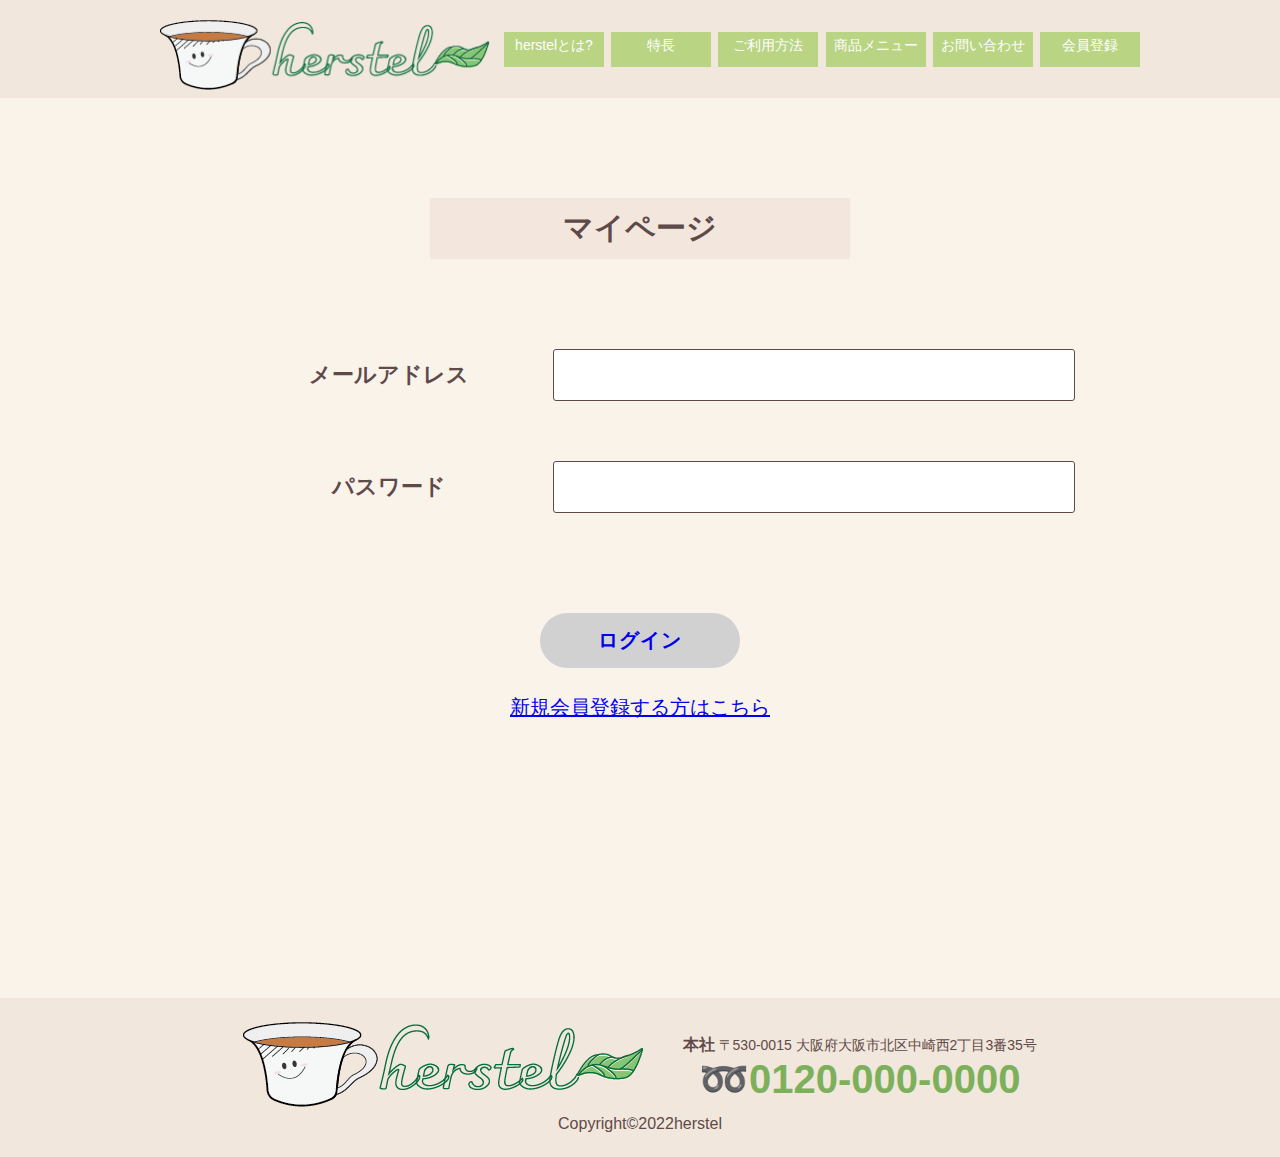
<file: mypage_login.html>
<!DOCTYPE html>
<html lang="ja">
  <head>
    <meta charset="UTF-8" />
    <meta http-equiv="X-UA-Compatible" content="ie=edge" />
    <title>ログイン画面</title>
    <link href="css/mypage_login.css" rel="stylesheet" />
  </head>
  <body>
    <header>
      <h1 id="logo">
        <a href="index.html"
          ><img src="images/logo.png" alt="herstellogo" width="330" height="70"
        /></a>
      </h1>
      <nav>
        <ul>
          <li><a href="index.html#about">herstelとは?</a></li>
          <li><a href="index.html#features">特長</a></li>
          <li><a href="index.html#howto">ご利用方法</a></li>
          <li><a href="menu.html">商品メニュー</a></li>
          <li><a href="inquiry.html">お問い合わせ</a></li>
          <li><a href="mypage_login.html">会員登録</a></li>
        </ul>
      </nav>
    </header>
    <div id="main_wrap">
      <main>
        <h1 id="title">マイページ</h1>
        <div id="form_wrap">
          <div class="form_sample">
            <p class="form_label">
              <label for="mailaddress">メールアドレス</label>
            </p>
            <input type="email" class="form_input" id="mailaddress" />
          </div>
          <div class="form_sample">
            <p class="form_label"><label for="password">パスワード</label></p>
            <input type="password" class="form_input" id="password" />
          </div>
        </div>
        <button class="login_btn">
          <a href="mypage_firsttime.html">ログイン</a>
        </button>
        <p class="new_member">
          <a href="new_member.html">新規会員登録する方はこちら</a>
        </p>
      </main>
    </div>
    <footer>
      <div id="footer_wrap">
        <h1>
          <a href="index.html"
            ><img src="images/logo_index.png" alt="herstelロゴ"
          /></a>
        </h1>
        <div id="footer_text">
          <p id="address">
            <span id="company">本社</span> 〒530-0015
            大阪府大阪市北区中崎西2丁目3番35号
          </p>
          <p id="telephone_number">➿0120-000-0000</p>
        </div>
      </div>
      <p id="copyright">Copyright&copy;2022herstel</p>
    </footer>
  </body>
</html>
</file>
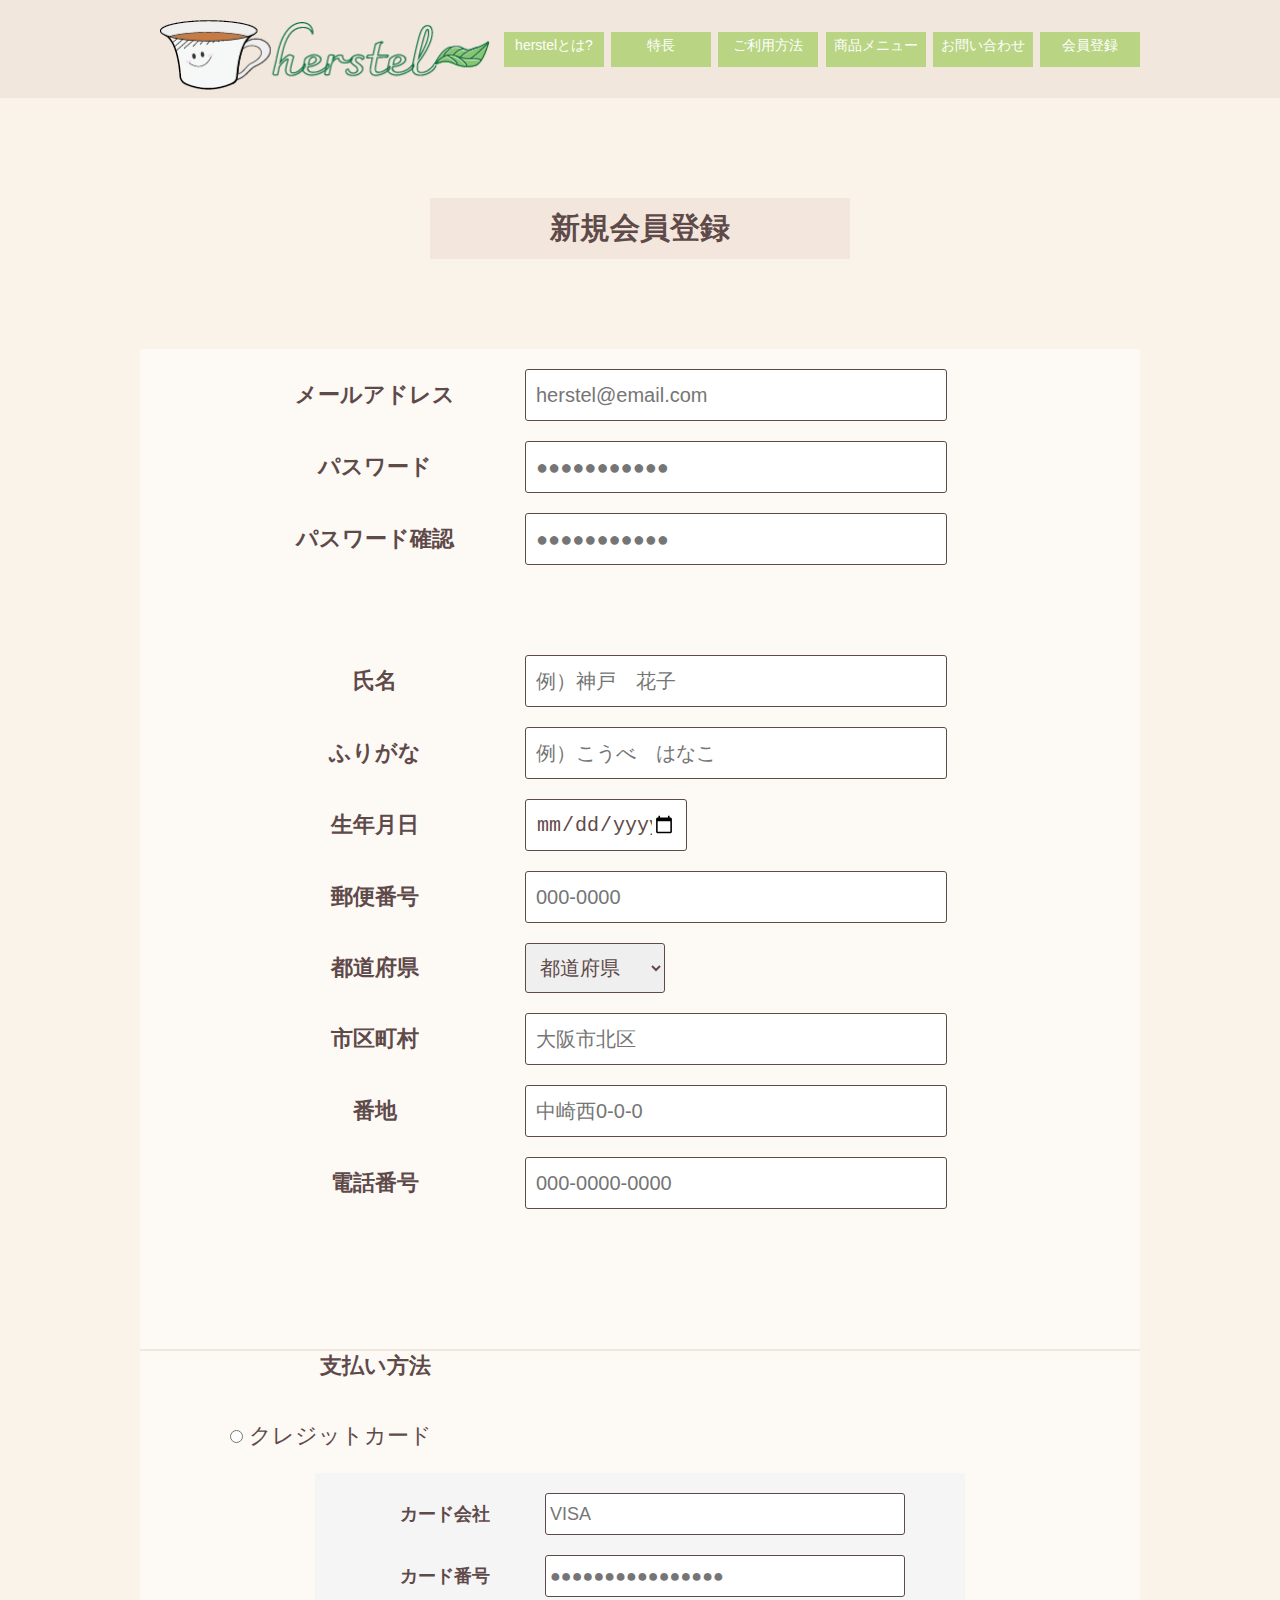
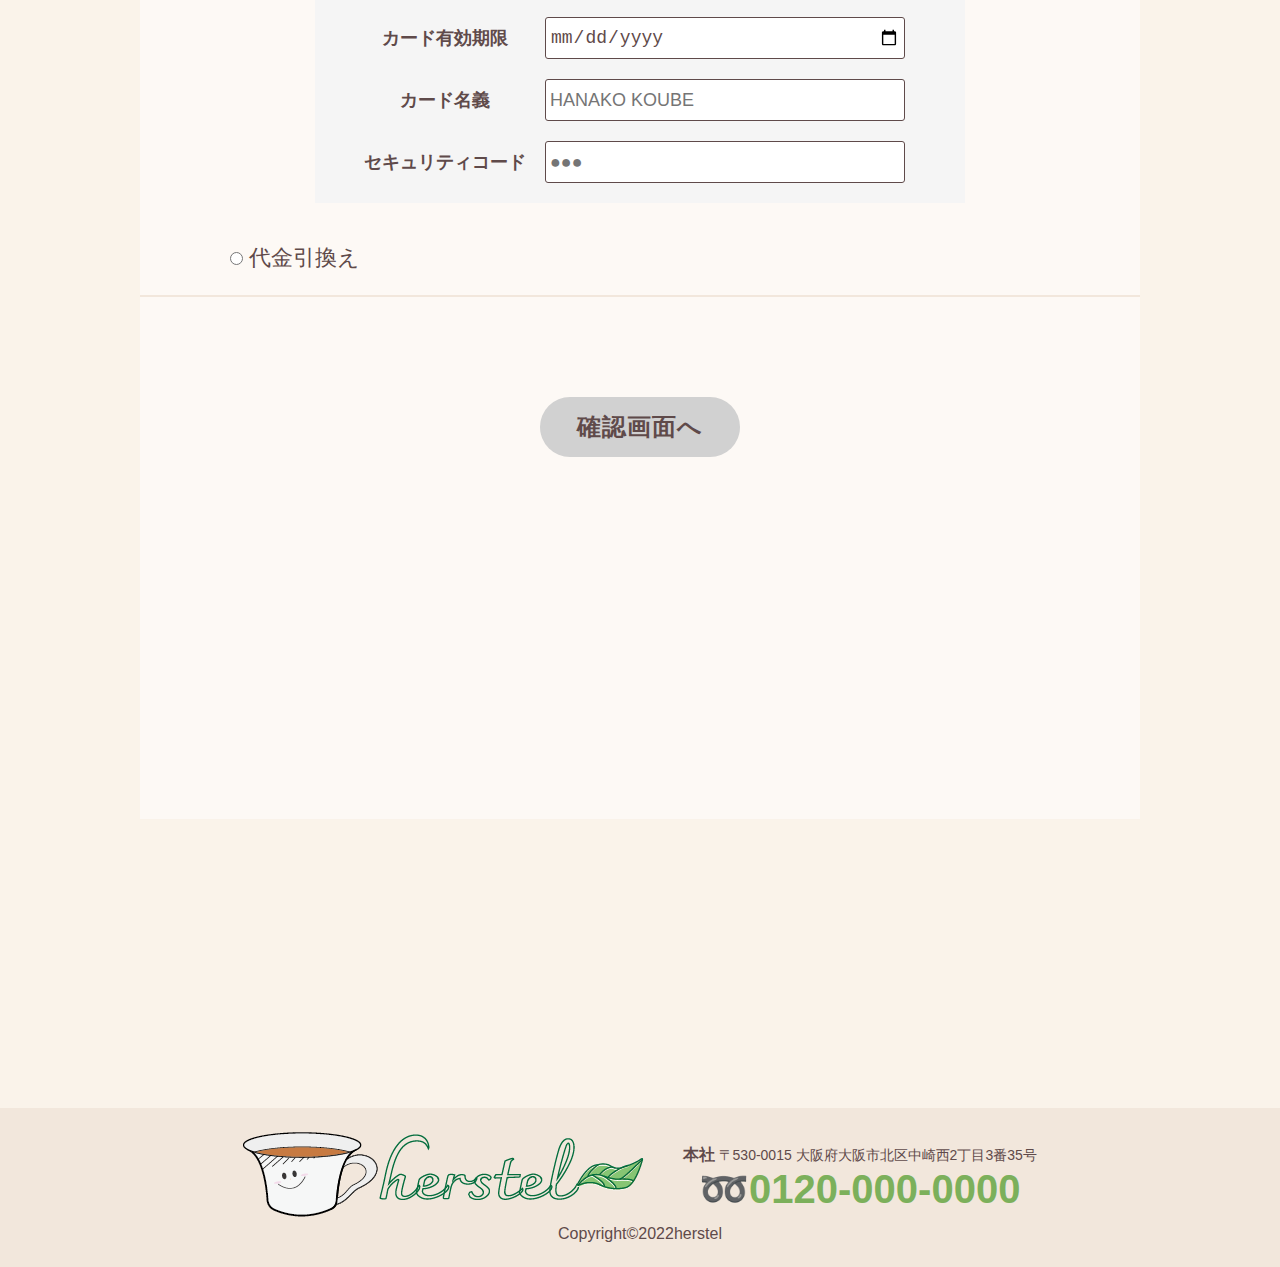
<file: new_member.html>
<!DOCTYPE html>
<html lang="ja">
  <head>
    <meta charset="UTF-8" />
    <meta http-equiv="X-UA-Compatible" content="ie=edge" />
    <title>新規会員登録</title>
    <link href="css/new_member.css" rel="stylesheet" />
  </head>
  <body>
    <header>
      <h1 id="logo">
        <a href="index.html"
          ><img src="images/logo.png" alt="herstellogo" width="330" height="70"
        /></a>
      </h1>
      <nav>
        <ul>
          <li><a href="index.html#about">herstelとは?</a></li>
          <li><a href="index.html#features">特長</a></li>
          <li><a href="index.html#howto">ご利用方法</a></li>
          <li><a href="menu.html">商品メニュー</a></li>
          <li><a href="inquiry.html">お問い合わせ</a></li>
          <li><a href="mypage_login.html">会員登録</a></li>
        </ul>
      </nav>
    </header>
    <div id="main_wrap">
      <main>
        <h1 id="title">新規会員登録</h1>
        <form>
          <div id="form_top">
            <div class="form_sample">
              <p class="form_label">
                <label for="mailaddress">メールアドレス</label>
              </p>
              <input
                type="email"
                class="form_input"
                id="mailaddress"
                placeholder="herstel@email.com"
              />
            </div>
            <div class="form_sample">
              <p class="form_label"><label for="password">パスワード</label></p>
              <input
                type="password"
                class="form_input"
                id="password"
                placeholder="●●●●●●●●●●●"
              />
            </div>
            <div class="form_sample">
              <p class="form_label">
                <label for="password_check">パスワード確認</label>
              </p>
              <input
                type="password"
                class="form_input"
                id="password_check"
                placeholder="●●●●●●●●●●●"
              />
            </div>
          </div>
          <div id="form_middle">
            <div class="form_sample">
              <p class="form_label"><label for="name">氏名</label></p>
              <input
                type="text"
                class="form_input"
                id="name"
                placeholder="例）神戸　花子"
              />
            </div>
            <div class="form_sample">
              <p class="form_label"><label for="name_fri">ふりがな</label></p>
              <input
                type="text"
                class="form_input"
                id="name_fri"
                placeholder="例）こうべ　はなこ"
              />
            </div>
            <div class="form_sample">
              <p class="form_label"><label for="birthday">生年月日</label></p>
              <input type="date" class="form_input_p" id="birthday" />
            </div>
            <div class="form_sample">
              <p class="form_label">
                <label for="address_number">郵便番号</label>
              </p>
              <input
                type="text"
                maxlength="7"
                class="form_input"
                id="address_number"
                placeholder="000-0000"
              />
            </div>
            <div class="form_sample">
              <p class="form_label">
                <label for="prefectures">都道府県</label>
              </p>
              <select name="pref" class="form_input_p">
                <option value="" selected id="prefectures">都道府県</option>
                <option value="1">北海道</option>
                <option value="2">青森県</option>
                <option value="3">岩手県</option>
                <option value="4">宮城県</option>
                <option value="5">秋田県</option>
                <option value="6">山形県</option>
                <option value="7">福島県</option>
                <option value="8">茨城県</option>
                <option value="9">栃木県</option>
                <option value="10">群馬県</option>
                <option value="11">埼玉県</option>
                <option value="12">千葉県</option>
                <option value="13">東京都</option>
                <option value="14">神奈川県</option>
                <option value="15">新潟県</option>
                <option value="16">富山県</option>
                <option value="17">石川県</option>
                <option value="18">福井県</option>
                <option value="19">山梨県</option>
                <option value="20">長野県</option>
                <option value="21">岐阜県</option>
                <option value="22">静岡県</option>
                <option value="23">愛知県</option>
                <option value="24">三重県</option>
                <option value="25">滋賀県</option>
                <option value="26">京都府</option>
                <option value="27">大阪府</option>
                <option value="28">兵庫県</option>
                <option value="29">奈良県</option>
                <option value="30">和歌山県</option>
                <option value="31">鳥取県</option>
                <option value="32">島根県</option>
                <option value="33">岡山県</option>
                <option value="34">広島県</option>
                <option value="35">山口県</option>
                <option value="36">徳島県</option>
                <option value="37">香川県</option>
                <option value="38">愛媛県</option>
                <option value="39">高知県</option>
                <option value="40">福岡県</option>
                <option value="41">佐賀県</option>
                <option value="42">長崎県</option>
                <option value="43">熊本県</option>
                <option value="44">大分県</option>
                <option value="45">宮崎県</option>
                <option value="46">鹿児島県</option>
                <option value="47">沖縄県</option>
              </select>
            </div>
            <div class="form_sample">
              <p class="form_label">
                <label for="municipalities">市区町村</label>
              </p>
              <input
                type="text"
                class="form_input"
                id="municipalities"
                placeholder="大阪市北区"
              />
            </div>
            <div class="form_sample">
              <p class="form_label"><label for="street_address">番地</label></p>
              <input
                type="text"
                class="form_input"
                id="street_address"
                placeholder="中崎西0-0-0"
              />
            </div>
            <div class="form_sample">
              <p class="form_label">
                <label for="call_number">電話番号</label>
              </p>
              <input
                type="tel"
                class="form_input"
                id="call_number"
                placeholder="000-0000-0000"
              />
            </div>
          </div>
          <div id="payment">
            <div class="form_sample">
              <p class="form_label">支払い方法</p>
            </div>
            <div class="form_radio">
              <div>
                <label>
                  <input
                    type="radio"
                    name="job"
                    value="cancel"
                    class="card_rbtn"
                  />
                  クレジットカード
                </label>
                <div id="card_wrap">
                  <div class="card_sample">
                    <p class="card_label">
                      <label for="card_company">カード会社</label>
                    </p>
                    <input
                      type="text"
                      class="card_input"
                      id="card_company"
                      placeholder="VISA"
                    />
                  </div>
                  <div class="card_sample">
                    <p class="card_label">
                      <label for="card_number">カード番号</label>
                    </p>
                    <input
                      type="password"
                      maxlength="16"
                      class="card_input"
                      id="card_number"
                      placeholder="●●●●●●●●●●●●●●●●"
                    />
                  </div>
                  <div class="card_sample">
                    <p class="card_label">
                      <label for="card_limit">カード有効期限</label>
                    </p>
                    <input type="date" class="card_input" id="card_limit" />
                  </div>
                  <div class="card_sample">
                    <p class="card_label">
                      <label for="card_name">カード名義</label>
                    </p>
                    <input
                      type="text"
                      class="card_input"
                      id="card_name"
                      placeholder="HANAKO KOUBE"
                    />
                  </div>
                  <div class="card_sample">
                    <p class="card_label">
                      <label for="security_code">セキュリティコード</label>
                    </p>
                    <input
                      type="password"
                      maxlength="4"
                      class="card_input"
                      id="security_code"
                      placeholder="●●●"
                    />
                  </div>
                </div>
              </div>
              <label>
                <input
                  type="radio"
                  name="job"
                  value="cancel"
                  class="card_rbtn"
                />
                代金引換え
              </label>
            </div>
          </div>
          <button class="form_Btn">
            <a href="new_member_check.html">確認画面へ</a>
          </button>
        </form>
      </main>
    </div>
    <footer>
      <div id="footer_wrap">
        <h1>
          <a href="index.html"
            ><img src="images/logo_index.png" alt="herstelロゴ"
          /></a>
        </h1>
        <div id="footer_text">
          <p id="address">
            <span id="company">本社</span> 〒530-0015
            大阪府大阪市北区中崎西2丁目3番35号
          </p>
          <p id="telephone_number">➿0120-000-0000</p>
        </div>
      </div>
      <p id="copyright">Copyright&copy;2022herstel</p>
    </footer>
  </body>
</html>
</file>
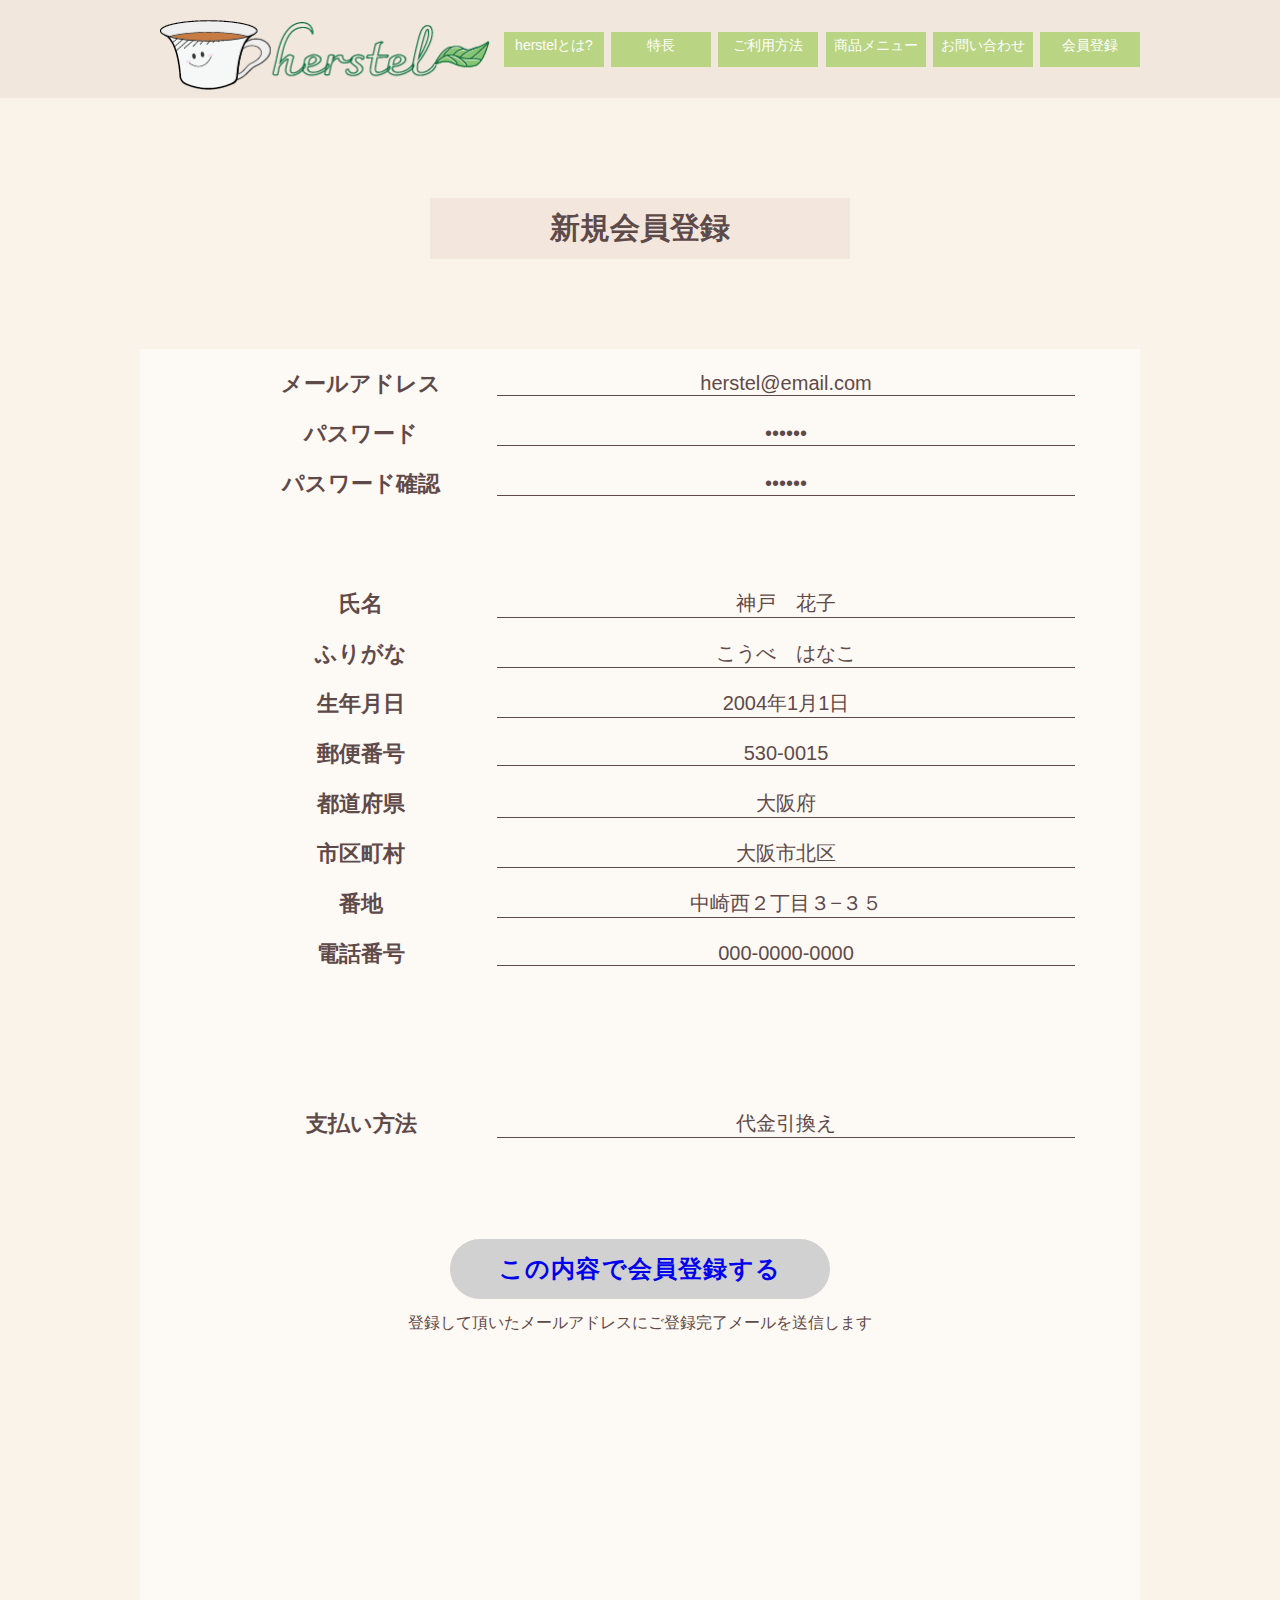
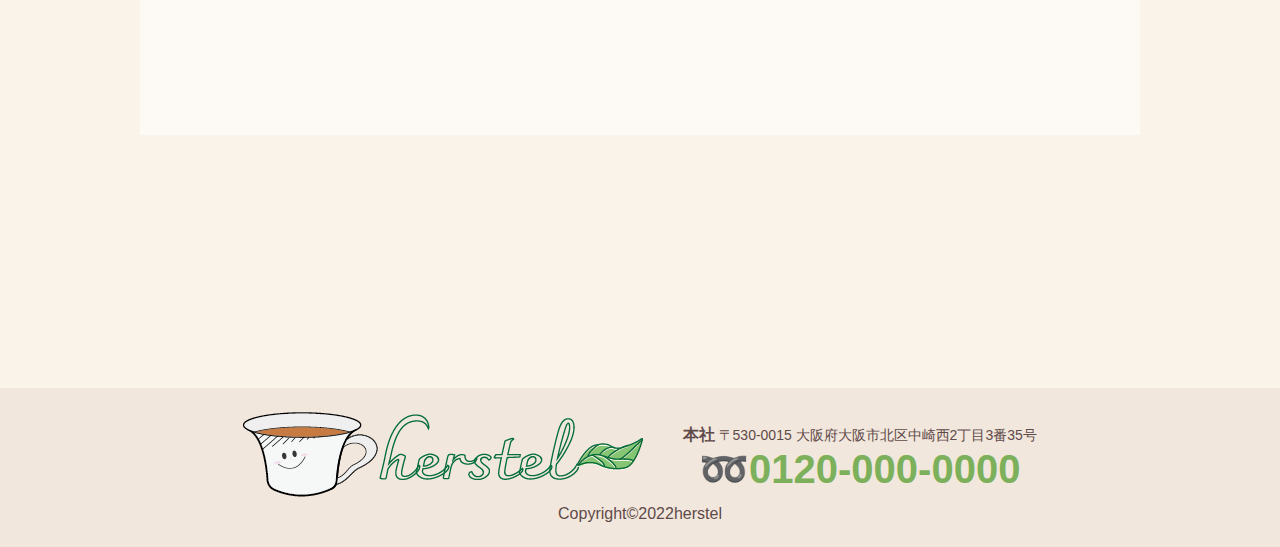
<file: new_member_check.html>
<!DOCTYPE html>
<html lang="ja">
  <head>
    <meta charset="UTF-8" />
    <meta http-equiv="X-UA-Compatible" content="ie=edge" />
    <title>会員登録確認画面</title>
    <link href="css/new_member_check.css" rel="stylesheet" />
  </head>
  <body>
    <header>
      <h1 id="logo">
        <a href="index.html"
          ><img src="images/logo.png" alt="herstellogo" width="330" height="70"
        /></a>
      </h1>
      <nav>
        <ul>
          <li><a href="index.html#about">herstelとは?</a></li>
          <li><a href="index.html#features">特長</a></li>
          <li><a href="index.html#howto">ご利用方法</a></li>
          <li><a href="menu.html">商品メニュー</a></li>
          <li><a href="inquiry.html">お問い合わせ</a></li>
          <li><a href="mypage_login.html">会員登録</a></li>
        </ul>
      </nav>
    </header>
    <div id="main_wrap">
      <main>
        <h1 id="title">新規会員登録</h1>
        <div id="form">
          <div id="form_top">
            <div class="form_sample">
              <p class="form_label">メールアドレス</p>
              <p class="form_text">herstel@email.com</p>
            </div>
            <div class="form_sample">
              <p class="form_label">パスワード</p>
              <p class="form_text">••••••</p>
            </div>
            <div class="form_sample">
              <p class="form_label">パスワード確認</p>
              <p class="form_text">••••••</p>
            </div>
          </div>
          <div id="form_middle">
            <div class="form_sample">
              <p class="form_label">氏名</p>
              <p class="form_text">神戸　花子</p>
            </div>
            <div class="form_sample">
              <p class="form_label">ふりがな</p>
              <p class="form_text">こうべ　はなこ</p>
            </div>
            <div class="form_sample">
              <p class="form_label">生年月日</p>
              <p class="form_text">2004年1月1日</p>
            </div>
            <div class="form_sample">
              <p class="form_label">郵便番号</p>
              <p class="form_text">530-0015</p>
            </div>
            <div class="form_sample">
              <p class="form_label">都道府県</p>
              <p class="form_text">大阪府</p>
            </div>
            <div class="form_sample">
              <p class="form_label">市区町村</p>
              <p class="form_text">大阪市北区</p>
            </div>
            <div class="form_sample">
              <p class="form_label">番地</p>
              <p class="form_text">中崎西２丁目３−３５</p>
            </div>
            <div class="form_sample">
              <p class="form_label">電話番号</p>
              <p class="form_text">000-0000-0000</p>
            </div>
          </div>
          <div id="payment">
            <div class="form_sample">
              <p class="form_label">支払い方法</p>
              <p class="form_text">代金引換え</p>
            </div>
          </div>
          <button class="form_Btn">
            <a href="done.html">この内容で会員登録する</a>
          </button>
          <p class="btn_bottom">
            登録して頂いたメールアドレスにご登録完了メールを送信します
          </p>
        </div>
      </main>
    </div>
    <footer>
      <div id="footer_wrap">
        <h1>
          <a href="index.html"
            ><img src="images/logo_index.png" alt="herstelロゴ"
          /></a>
        </h1>
        <div id="footer_text">
          <p id="address">
            <span id="company">本社</span> 〒530-0015
            大阪府大阪市北区中崎西2丁目3番35号
          </p>
          <p id="telephone_number">➿0120-000-0000</p>
        </div>
      </div>
      <p id="copyright">Copyright&copy;2022herstel</p>
    </footer>
  </body>
</html>
</file>
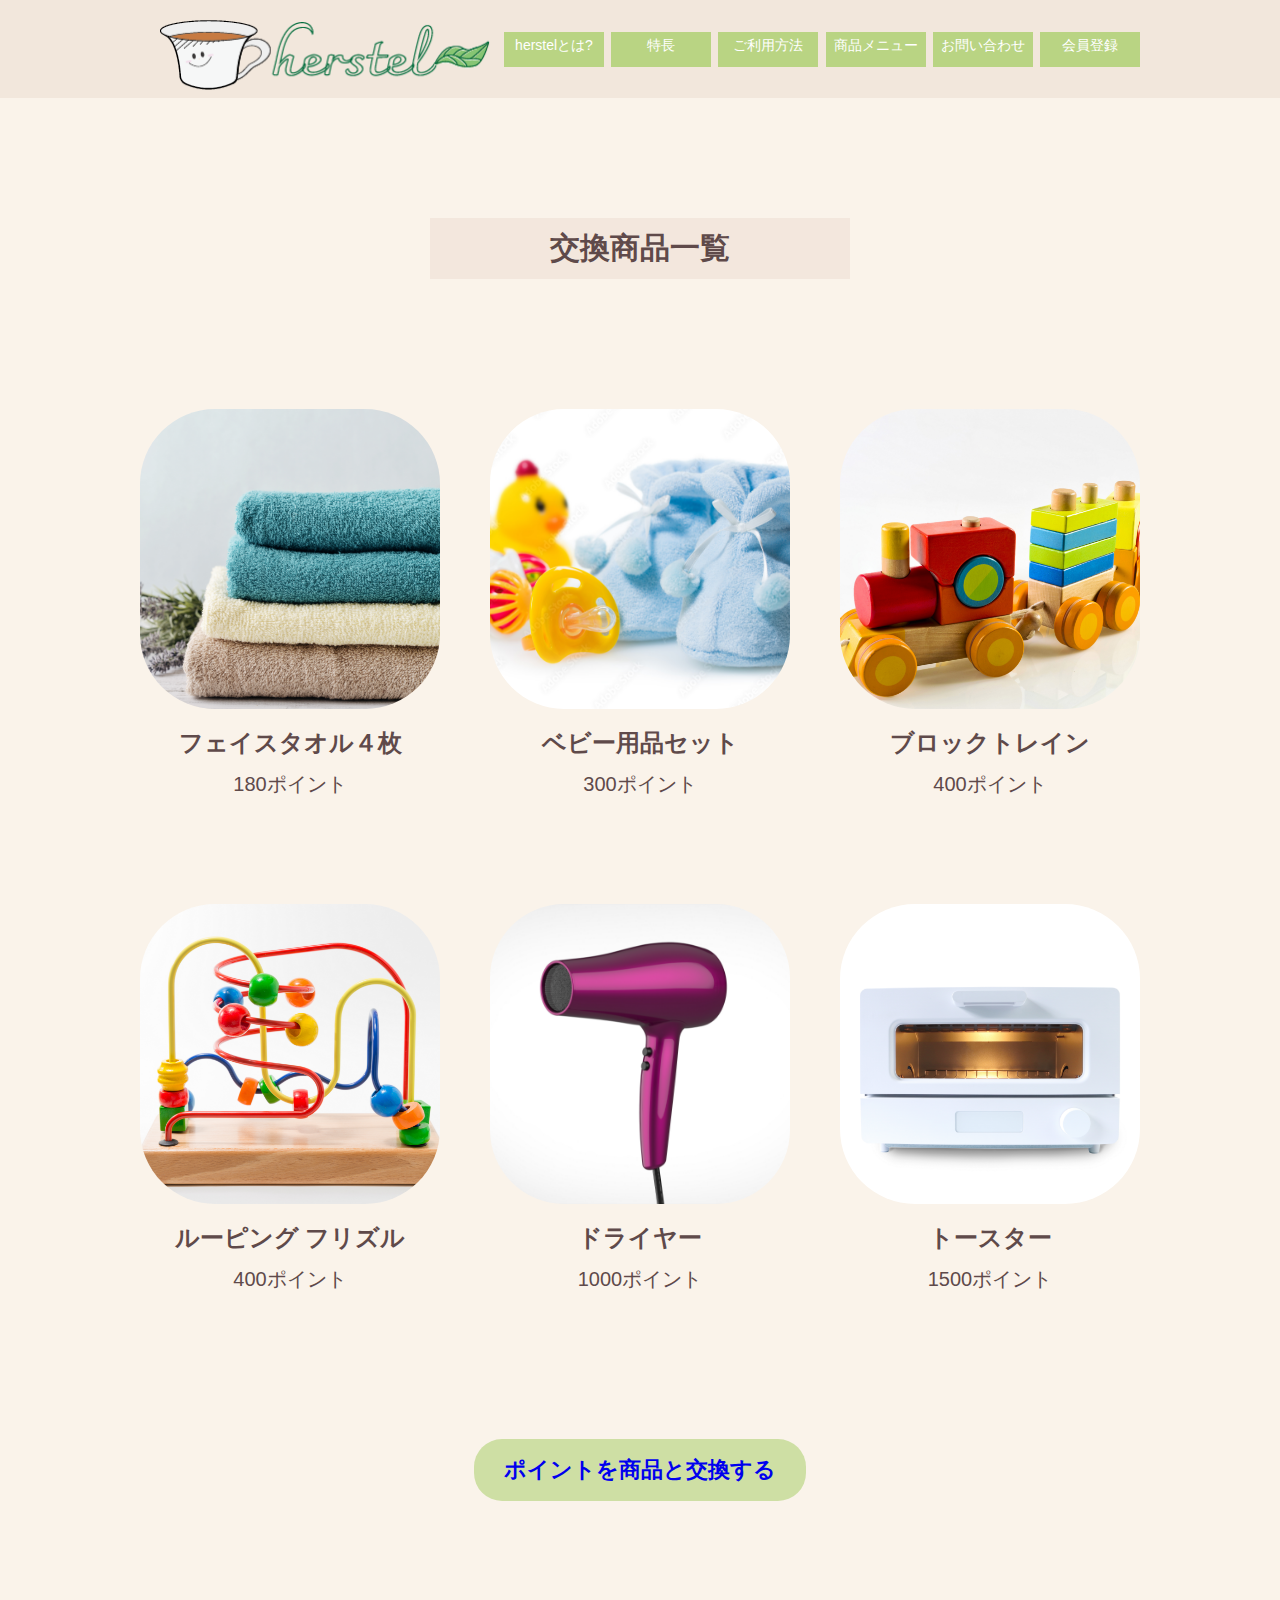
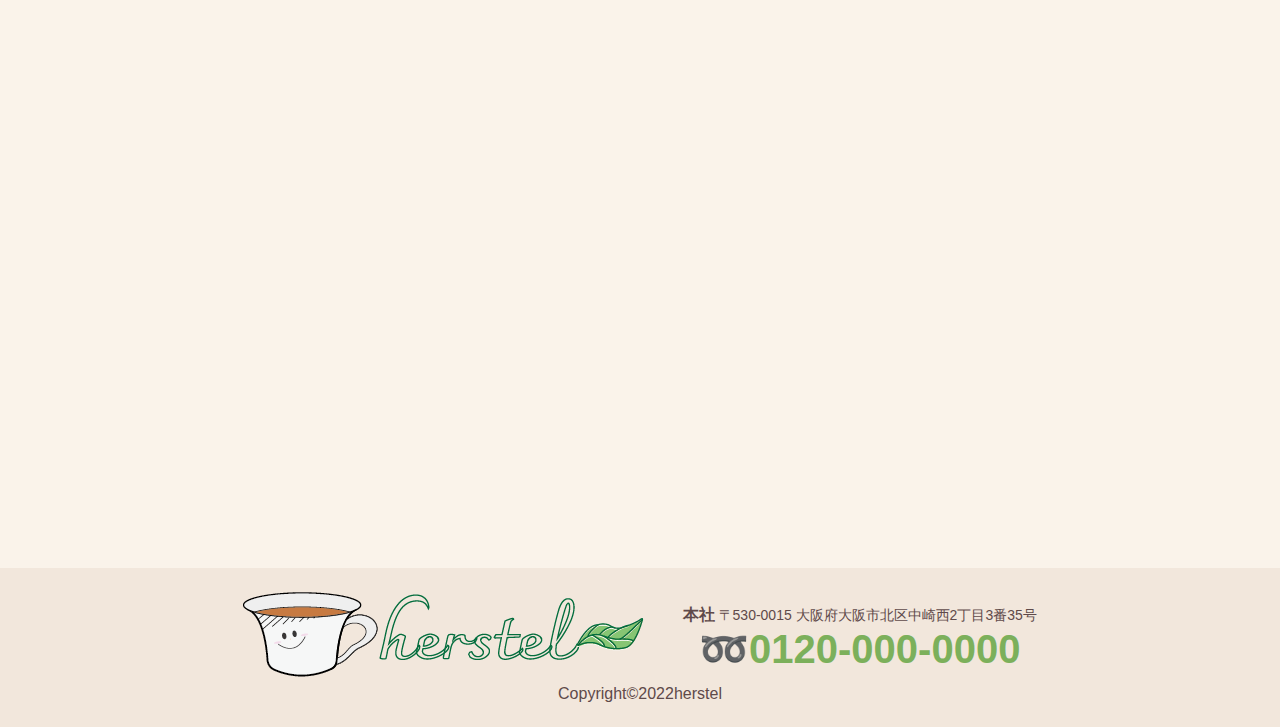
<file: point.html>
<!DOCTYPE html>
<html lang="ja">
  <head>
    <meta charset="UTF-8" />
    <meta http-equiv="X-UA-Compatible" content="ie=edge" />
    <title>交換商品一覧</title>
    <link href="css/point.css" rel="stylesheet" />
  </head>
  <body>
    <header>
      <h1 id="logo">
        <a href="index.html"
          ><img src="images/logo.png" alt="herstellogo" width="330" height="70"
        /></a>
      </h1>
      <nav>
        <ul>
          <li><a href="index.html#about">herstelとは?</a></li>
          <li><a href="index.html#features">特長</a></li>
          <li><a href="index.html#howto">ご利用方法</a></li>
          <li><a href="menu.html">商品メニュー</a></li>
          <li><a href="inquiry.html">お問い合わせ</a></li>
          <li><a href="mypage_login.html">会員登録</a></li>
        </ul>
      </nav>
    </header>
    <div id="main_wrap">
      <main>
        <p id="title">交換商品一覧</p>
        <div class="goods_wrap">
          <div class="goods">
            <p><img src="images/towel.png" alt="タオル" /></p>
            <p class="goods_text">
              <span>フェイスタオル４枚</span><br />
              180ポイント
            </p>
          </div>
          <div class="goods">
            <p><img src="images/baby_goods.png" alt="ベビーグッズ" /></p>
            <p class="goods_text">
              <span>ベビー用品セット</span><br />
              300ポイント
            </p>
          </div>
          <div class="goods">
            <p><img src="images/toy1.png" alt="ブロックトレイン" /></p>
            <p class="goods_text">
              <span>ブロックトレイン</span><br />
              400ポイント
            </p>
          </div>
          <div class="goods">
            <p><img src="images/toy_2.png" alt="ルーピングフリズル" /></p>
            <p class="goods_text">
              <span>ルーピング フリズル</span><br />
              400ポイント
            </p>
          </div>
          <div class="goods">
            <p><img src="images/dryer.png" alt="ドライヤー" /></p>
            <p class="goods_text">
              <span>ドライヤー</span><br />
              1000ポイント
            </p>
          </div>
          <div class="goods">
            <p><img src="images/toaster.png" alt="トースター" /></p>
            <p class="goods_text">
              <span>トースター</span><br />
              1500ポイント
            </p>
          </div>
          <p class="button">
            <a href="inquiry.html">ポイントを商品と交換する</a>
          </p>
        </div>
      </main>
    </div>
    <footer>
      <div id="footer_wrap">
        <h1>
          <a href="index.html"
            ><img src="images/logo_index.png" alt="herstelロゴ"
          /></a>
        </h1>
        <div id="footer_text">
          <p id="address">
            <span id="company">本社</span> 〒530-0015
            大阪府大阪市北区中崎西2丁目3番35号
          </p>
          <p id="telephone_number">➿0120-000-0000</p>
        </div>
      </div>
      <p id="copyright">Copyright&copy;2022herstel</p>
    </footer>
  </body>
</html>
</file>
<file: css/done.css>
*{
    margin: 0;
    padding: 0;
}
body{
    background-color: #F2E7DC;
    font-family: "A P-OTF 秀英角ゴシック銀 StdN", sans-serif;
    color: #5F4A4A;
}

header{
    width: 1000px;
    margin: 0 auto;
    display: flex;
    justify-content: space-between;
    /* border: 3px solid skyblue; */
}
#logo{
    margin-top: 20px;
    margin-left: 20px;
    /* border: 1px solid tomato; */
}
nav{
    width: 636px;
    margin: auto 0;
    /* border: 1px solid tomato; */
}
nav ul{
    width: 100%;
    display: flex;
    justify-content: space-between;
    padding-left: 0;
}
nav li{
    width: 100px;
    height: 30px;
    padding-top: 5px;
    list-style-type: none;
    background-color:#B9D483;
    /* border: 1px solid tomato; */
}
nav li a{
    font-size: 14px;
    color: white;
    text-align: center;
    display: block;
    text-decoration: none;
}
nav li a:visited, a:active{
    color: white;
}

#main_wrap{
    width: 100%;
    height: 150vh;
    background-color: #FAF3EA;
}
main{
    width: 1000px;
    margin: 0 auto;
    padding-top: 160px;
    /* border: 3px solid skyblue; */
}
#main_top{
    width: 850px;
    margin: 0 auto;
    display: flex;
    justify-content: space-between;
    align-items: center;
}
.main_text{
    font-size: 24px;
    text-align: center;
    line-height: 50px;
    margin-left: 60px;
}
#main_btn{
    width: 850px;
    margin: 0 auto;
    display: flex;
    justify-content: space-around;
}
.button_green{
    color: #5F4A4A;
    font-size: 26px;
    text-align: center;
    background: #CEDFA4;
    width: 350px;
    padding: 16px;
    margin-top: 70px;
    border-radius: 40px;
}
.button_red{
    color: #5F4A4A;
    font-size: 26px;
    text-align: center;
    background: #CE9572;
    width: 350px;
    padding: 16px;
    margin-top: 70px;
    border-radius: 40px;
}
.button_green a{
    font-weight: bold;
    text-decoration: none;
}
.button_green a:visited, a:active{
    color: #5F4A4A;
}
.button_red a{
    font-weight: bold;
    text-decoration: none;
}
.button_red a:visited, a:active{
    color: #5F4A4A;
}


footer{
    width: 1000px;
    margin: 0 auto;
    /* border: 3px solid skyblue; */
}
#footer_wrap{
    display: flex;
    justify-content: space-around;
    align-items: center;
    width: 832px;
    margin: 24px auto 0;
    /* border: 1px solid tomato; */
}
#footer_text{
    /* border: 1px solid tomato; */
}
#company{
    font-size: 16px;
    font-weight: bold;
}
#address{
    font-size: 14px;
}
#telephone_number{
    color:#7CB05B;
    font-size: 40px;
    font-weight: bolder;
    text-align: center;
}
#copyright{
    text-align: center;
    margin-bottom: 24px;
}
</file>
<file: css/inquiry.css>
*{
    margin: 0;
    padding: 0;
}
body{
    background-color: #F2E7DC;
    font-family: "A P-OTF 秀英角ゴシック銀 StdN", sans-serif;
    color: #5F4A4A;
}

header{
    width: 1000px;
    margin: 0 auto;
    display: flex;
    justify-content: space-between;
    /* border: 3px solid skyblue; */
}
#logo{
    margin-top: 20px;
    margin-left: 20px;
    /* border: 1px solid tomato; */
}
nav{
    width: 636px;
    margin: auto 0;
    /* border: 1px solid tomato; */
}
nav ul{
    width: 100%;
    display: flex;
    justify-content: space-between;
    padding-left: 0;
}
nav li{
    width: 100px;
    height: 30px;
    padding-top: 5px;
    list-style-type: none;
    background-color:#B9D483;
    /* border: 1px solid tomato; */
}
nav li a{
    font-size: 14px;
    color: white;
    text-align: center;
    display: block;
    text-decoration: none;
}
nav li a:visited, a:active{
    color: white;
}

#main_wrap{
    width: 100%;
    height: 200vh;
    background-color: #FAF3EA;
}
main{
    width: 1000px;
    margin: 0 auto;
    padding-top: 60px;
    /* border: 3px solid skyblue; */
}
#title{
    color: #5F4A4A;
    font-size: 30px;
    text-align: center;
    width: 500px;
    background: #F3E7DD;
    padding: 10px;
    margin: 80px auto 100px;
}
#phone_number_wrap{
    width: 900px;
    height: 220px;
    margin: 0 auto 150px;
    border-radius: 100px;
    background-color: rgba(255,255,255,0.5);
    /* border: 1px solid tomato; */
}
#phone_number_title{
    font-size: 30px;
    font-weight: bold;
    text-align: center;
    padding-top: 20px;
    /* border: 1px solid tomato; */
}
#phone_number{
    font-size: 70px;
    color: #7CB05B;
    text-align: center;
    font-weight: bold;
    margin-bottom: 30px;
    /* border: 1px solid tomato; */
}
h2{
    font-size: 30px;
    text-align: center;
    padding: 34px 0;
}
form{
    font-size: 22px;
    width: 900px;
    height: 800px;
    background-color: rgba(255,255,255,0.5);
    margin: 0 auto;
    /* border: 1px solid tomato; */
}
.form_sample{
    width: 850px;
    display: flex;
    align-items: center;
    padding-left: 20px;
    margin: 0 auto 20px;
    /* border: 1px solid tomato; */
}
.form_label{
    width: 200px;
    font-weight: bold;
    font-size: 22px;
    text-align: center;
    /* border: 1px solid tomato; */
}
.form_input{
    font-size: 20px;
    border-radius: 3px;
    margin-left: 20px;
    padding: 0 10px;
    width: 100%;
    max-width: 600px;
    height: 50px;
    border: 1px solid #5F4A4A;
}
.form_radio{
    width: 850px;
    display: flex;
    align-items: center;
    padding-left: 20px;
    margin: 0 auto 20px;
    /* border: 1px solid tomato; */
}
.radio_label{
    width: 600px;
    margin-left: 32px;
    font-size: 20px;
    /* border: 1px solid tomato; */
}
.form_textarea{
    font-size: 22px;
    font-weight: lighter;
    border-radius: 3px;
    margin-left: 20px;
    padding: 10px;
    width: 600px;
    height: 280px;
    resize: none;
    border: 1px solid #5F4A4A;
}    
.form_Btn{
    color: #5F4A4A;
    font-size: 24px;
    font-weight: bold;
    background: #D1D1D1;
    width: 200px;
    border-radius: 40px;
    margin: 60px auto 0;
    padding: 14px 0;
    display: block;
    letter-spacing: 0.05em;
    border: none;
}

footer{
    width: 1000px;
    margin: 0 auto;
    /* border: 3px solid skyblue; */
}
#footer_wrap{
    display: flex;
    justify-content: space-around;
    align-items: center;
    width: 832px;
    margin: 24px auto 0;
    /* border: 1px solid tomato; */
}
#footer_text{
    /* border: 1px solid tomato; */
}
#company{
    font-size: 16px;
    font-weight: bold;
}
#address{
    font-size: 14px;
}
#telephone_number{
    color:#7CB05B;
    font-size: 40px;
    font-weight: bolder;
    text-align: center;
}
#copyright{
    text-align: center;
    margin-bottom: 24px;
}
</file>
<file: css/menu.css>
* {
  margin: 0;
  padding: 0;
}
body {
  background-color: #f2e7dc;
  font-family: "A P-OTF 秀英角ゴシック銀 StdN", sans-serif;
  color: #5f4a4a;
}

header {
  width: 1000px;
  margin: 0 auto;
  display: flex;
  justify-content: space-between;
  /* border: 3px solid skyblue; */
}
#logo {
  margin-top: 20px;
  margin-left: 20px;
  /* border: 1px solid tomato; */
}
nav {
  width: 636px;
  margin: auto 0;
  /* border: 1px solid tomato; */
}
nav ul {
  width: 100%;
  display: flex;
  justify-content: space-between;
  padding-left: 0;
}
nav li {
  width: 100px;
  height: 30px;
  padding-top: 5px;
  list-style-type: none;
  background-color: #b9d483;
  /* border: 1px solid tomato; */
}
nav li a {
  font-size: 14px;
  color: white;
  text-align: center;
  display: block;
  text-decoration: none;
}
nav li a:visited,
a:active {
  color: white;
}

#main_wrap {
  width: 100%;
  height: 500vh;
  background-color: #faf3ea;
}
main {
  width: 1000px;
  margin: 0 auto;
  /* border: 3px solid skyblue; */
}
#main_top {
  display: flex;
  flex-flow: column;
  justify-content: center;
  align-items: center;
  text-align: center;
  padding: 70px 0 100px;
  /* border: 1px solid tomato; */
}
#title {
  color: #5f4a4a;
  font-size: 30px;
  text-align: center;
  width: 500px;
  background: #f3e7dd;
  padding: 10px;
  margin: 64px;
}
#main_top_text {
  background: radial-gradient(
    50% 50% at 50% 50%,
    #c6e3a7 0%,
    rgba(198, 227, 167, 0) 100%
  );
}
#monthly {
  font-size: 70px;
  text-align: center;
  padding-top: 50px;
  /* border: 1px solid tomato; */
}
#first {
  font-size: 30px;
  text-align: center;
  text-decoration: underline double #1c5e33;
  text-decoration-thickness: 2px;
  text-underline-offset: 8px;
  /* border: 1px solid tomato; */
}
#price {
  color: #b54242;
  font-size: 80px;
  font-weight: bolder;
  /* border: 1px solid tomato; */
}
.menu {
  display: flex;
  justify-content: center;
  align-items: center;
  margin: 200px 30px;
  /* border: 1px solid tomato; */
}
#lavender_wrap {
  width: 500px;
  height: 250px;
  padding: 50px 30px;
  background-color: #dbd4ed;
  /* border: 1px solid tomato; */
}
.menu_title {
  font-size: 26px;
  font-weight: bold;
}
.menu_text {
  font-size: 20px;
  line-height: 40px;
}
.photo_right {
  margin-right: 60px;
}
#herb_wrap {
  width: 500px;
  height: 250px;
  padding: 50px 30px;
  background-color: #ebe9dc;
  /* border: 1px solid tomato; */
}
.photo_left {
  margin-left: 60px;
}
#citrus_wrap {
  width: 500px;
  height: 250px;
  padding: 50px 30px;
  background-color: #faeedd;
  /* border: 1px solid tomato; */
}
.tea_menu {
  font-size: 24px;
  font-weight: bold;
  line-height: 40px;
  margin-left: 30px;
}
.menu_sub {
  display: flex;
  justify-content: space-between;
  align-items: center;
}
#appeal {
  font-size: 22px;
  font-weight: bold;
  text-align: center;
  line-height: 48px;
}
.button {
  color: #5f4a4a;
  font-size: 26px;
  text-align: center;
  background: #cedfa4;
  width: 380px;
  padding: 10px;
  margin: 160px auto 0;
  border-radius: 30px;
  /* border: 1px solid tomato; */
}
.button a {
  font-weight: bold;
  text-decoration: none;
}
.button a:visited,
a:active {
  color: #5f4a4a;
}
.button a:hover {
  color: #496927;
}

footer {
  width: 1000px;
  margin: 0 auto;
  /* border: 3px solid skyblue; */
}
#footer_wrap {
  display: flex;
  justify-content: space-around;
  align-items: center;
  width: 832px;
  margin: 24px auto 0;
  /* border: 1px solid tomato; */
}
#footer_text {
  /* border: 1px solid tomato; */
}
#company {
  font-size: 16px;
  font-weight: bold;
}
#address {
  font-size: 14px;
}
#telephone_number {
  color: #7cb05b;
  font-size: 40px;
  font-weight: bolder;
  text-align: center;
}
#copyright {
  text-align: center;
  margin-bottom: 24px;
}
</file>
<file: css/mypage.css>
*{
    margin: 0;
    padding: 0;
}
body{
    background-color: #F2E7DC;
    font-family: "A P-OTF 秀英角ゴシック銀 StdN", sans-serif;
    color: #5F4A4A;
}

header{
    width: 1000px;
    margin: 0 auto;
    display: flex;
    justify-content: space-between;
    /* border: 3px solid skyblue; */
}
#logo{
    margin-top: 20px;
    margin-left: 20px;
    /* border: 1px solid tomato; */
}
nav{
    width: 636px;
    margin: auto 0;
    /* border: 1px solid tomato; */
}
nav ul{
    width: 100%;
    display: flex;
    justify-content: space-between;
    padding-left: 0;
}
nav li{
    width: 100px;
    height: 30px;
    padding-top: 5px;
    list-style-type: none;
    background-color:#B9D483;
    /* border: 1px solid tomato; */
}
nav li a{
    font-size: 14px;
    color: white;
    text-align: center;
    display: block;
    text-decoration: none;
}
nav li a:visited, a:active{
    color: white;
}

#main_wrap{
    width: 100%;
    height: 270vh;
    background-color: #FAF3EA;
}
main{
    width: 1000px;
    margin: 0 auto;
    padding-top: 60px;
    /* border: 3px solid skyblue; */
}
#title{
    color: #5F4A4A;
    font-size: 30px;
    text-align: center;
    width: 400px;
    background: #F3E7DD;
    padding: 10px;
    margin: 40px auto 90px;
}
#form{
    font-size: 22px;
    width: 1000px;
    height: 210vh;
    background-color: rgba(255,255,255,0.5);
    margin: 0 auto;
    /* border: 1px solid tomato; */
}
h3{
    padding-left: 40px;
    border-bottom: 1px solid #5F4A4A;
}
.main_top{
    display: flex;
    justify-content: space-around;
    align-items: center;
    padding-top: 40px;
    padding-bottom: 40px;
    border-bottom: 3px solid #F2E7DC;
}
.menu_text{
    font-size: 20px;
}
span{
    font-size: 30px;
    font-weight: bold;
}
.point{
    display: flex;
    justify-content: space-between;
    padding-top: 80px;
    padding-bottom:80px;
    padding-left: 60px;
    padding-right: 40px;
    border-bottom: 3px solid #F2E7DC;
}
.point_text{
    font-size: 26px;
    text-align: center;
    font-weight: bold;
}
.main_link{
    font-size: 18px;
    width: 250px;
    text-align: center;
    /* border: 1px solid tomato; */
}
.main_link a{
    display: block;
    /* text-decoration: none; */
}
.main_link a:visited, a:active{
    color: #5F4A4A;
}
h2{
    font-size: 26px;
    text-align: center;
    background-color: #F2E7DC;
    padding-top: 10px;
    padding-bottom: 10px;
}
.form_sample{
    width: 850px;
    display: flex;
    align-items: center;
    padding-left: 20px;
    margin: 0 auto 20px;
    /* border: 1px solid tomato; */
}
.form_label{
    width: 400px;
    font-weight: bold;
    font-size: 22px;
    text-align: center;
    /* border: 1px solid tomato; */
}
.form_text{
    font-size: 20px;
    width: 100%;
    text-align: center;
    border-bottom: 1px solid #5F4A4A;
}
#form_middle{
    padding-top: 80px;
}

footer{
    width: 1000px;
    margin: 0 auto;
    /* border: 3px solid skyblue; */
}
#footer_wrap{
    display: flex;
    justify-content: space-around;
    align-items: center;
    width: 832px;
    margin: 24px auto 0;
    /* border: 1px solid tomato; */
}
#footer_text{
    /* border: 1px solid tomato; */
}
#company{
    font-size: 16px;
    font-weight: bold;
}
#address{
    font-size: 14px;
}
#telephone_number{
    color:#7CB05B;
    font-size: 40px;
    font-weight: bolder;
    text-align: center;
}
#copyright{
    text-align: center;
    margin-bottom: 24px;
}
</file>
<file: css/mypage_application.css>
*{
    margin: 0;
    padding: 0;
}
body{
    background-color: #F2E7DC;
    font-family: "A P-OTF 秀英角ゴシック銀 StdN", sans-serif;
    color: #5F4A4A;
}

header{
    width: 1000px;
    margin: 0 auto;
    display: flex;
    justify-content: space-between;
    /* border: 3px solid skyblue; */
}
#logo{
    margin-top: 20px;
    margin-left: 20px;
    /* border: 1px solid tomato; */
}
nav{
    width: 636px;
    margin: auto 0;
    /* border: 1px solid tomato; */
}
nav ul{
    width: 100%;
    display: flex;
    justify-content: space-between;
    padding-left: 0;
}
nav li{
    width: 100px;
    height: 30px;
    padding-top: 5px;
    list-style-type: none;
    background-color:#B9D483;
    /* border: 1px solid tomato; */
}
nav li a{
    font-size: 14px;
    color: white;
    text-align: center;
    display: block;
    text-decoration: none;
}
nav li a:visited, a:active{
    color: white;
}

#main_wrap{
    width: 100%;
    height: 220vh;
    background-color: #FAF3EA;
}
main{
    width: 1000px;
    margin: 0 auto;
    padding-top: 60px;
    /* border: 3px solid skyblue; */
}
.title{
    color: #5F4A4A;
    font-size: 30px;
    text-align: center;
    width: 400px;
    background: #F3E7DD;
    margin: 20px auto 100px;
}
#form{
    font-size: 22px;
    margin: 0 auto;
    /* border: 1px solid tomato; */
}
.form_top{
    width: 850px;
    display: flex;
    align-items: center;
    margin: 0 auto 120px;
    /* border: 1px solid tomato; */
}
.form_select{
    font-size: 20px;
    border-radius: 3px;
    /* margin-left: 20px; */
    padding: 0 10px;
    width: 100%;
    height: 50px;
    color: #5F4A4A;
    border: 1px solid #5F4A4A;
}
.form_sample{
    width: 850px;
    display: flex;
    align-items: center;
    padding-left: 20px;
    margin: 0 auto 20px;
    /* border: 1px solid tomato; */
}
.form_label{
    width: 400px;
    font-weight: bold;
    font-size: 22px;
    text-align: center;
    /* border: 1px solid tomato; */
}
.form_text{
    font-size: 20px;
    width: 100%;
    text-align: center;
    border-bottom: 1px solid #5F4A4A;
}
.form_select_date{
    font-size: 20px;
    border-radius: 3px;
    /* margin-left: 20px; */
    padding: 0 10px;
    width: 100%;
    height: 50px;
    color: #5F4A4A;
    border: 1px solid #5F4A4A;
}
.form_Btn{
    color: #5F4A4A;
    font-size: 24px;
    font-weight: bold;
    background: #D1D1D1;
    width: 230px;
    border-radius: 40px;
    margin: 150px auto 0;
    padding: 14px 0;
    display: block;
    letter-spacing: 0.05em;
    border: none;
}
.form_Btn a{
    text-align: center;
    display: block;
    font-weight: bold;
    text-decoration: none;
}
.form_Btn a:visited, a:active{
    color: #5F4A4A;
}

footer{
    width: 1000px;
    margin: 0 auto;
    /* border: 3px solid skyblue; */
}
#footer_wrap{
    display: flex;
    justify-content: space-around;
    align-items: center;
    width: 832px;
    margin: 24px auto 0;
    /* border: 1px solid tomato; */
}
#footer_text{
    /* border: 1px solid tomato; */
}
#company{
    font-size: 16px;
    font-weight: bold;
}
#address{
    font-size: 14px;
}
#telephone_number{
    color:#7CB05B;
    font-size: 40px;
    font-weight: bolder;
    text-align: center;
}
#copyright{
    text-align: center;
    margin-bottom: 24px;
}
</file>
<file: css/mypage_firsttime.css>
*{
    margin: 0;
    padding: 0;
}
body{
    background-color: #F2E7DC;
    font-family: "A P-OTF 秀英角ゴシック銀 StdN", sans-serif;
    color: #5F4A4A;
}

header{
    width: 1000px;
    margin: 0 auto;
    display: flex;
    justify-content: space-between;
    /* border: 3px solid skyblue; */
}
#logo{
    margin-top: 20px;
    margin-left: 20px;
    /* border: 1px solid tomato; */
}
nav{
    width: 636px;
    margin: auto 0;
    /* border: 1px solid tomato; */
}
nav ul{
    width: 100%;
    display: flex;
    justify-content: space-between;
    padding-left: 0;
}
nav li{
    width: 100px;
    height: 30px;
    padding-top: 5px;
    list-style-type: none;
    background-color:#B9D483;
    /* border: 1px solid tomato; */
}
nav li a{
    font-size: 14px;
    color: white;
    text-align: center;
    display: block;
    text-decoration: none;
}
nav li a:visited, a:active{
    color: white;
}

#main_wrap{
    width: 100%;
    height: 270vh;
    background-color: #FAF3EA;
}
main{
    width: 1000px;
    margin: 0 auto;
    padding-top: 60px;
    /* border: 3px solid skyblue; */
}
#title{
    color: #5F4A4A;
    font-size: 30px;
    text-align: center;
    width: 400px;
    background: #F3E7DD;
    padding: 10px;
    margin: 40px auto 90px;
}
#form{
    font-size: 22px;
    width: 1000px;
    height: 204vh;
    background-color: rgba(255,255,255,0.5);
    margin: 0 auto;
    /* border: 1px solid tomato; */
}
.main_top{
    display: flex;
    justify-content: space-between;
    padding-top: 80px;
    padding-bottom:80px;
    padding-left: 60px;
    padding-right: 40px;
    border-bottom: 3px solid #F2E7DC;
}
.menu_text{
    color: brown;
    font-size: 26px;
    text-align: center;
    font-weight: bold;
}
.point_text{
    font-size: 26px;
    text-align: center;
    font-weight: bold;
}
.main_link{
    font-size: 18px;
    width: 250px;
    text-align: center;
    /* border: 1px solid tomato; */
}
.main_link a{
    display: block;
    /* text-decoration: none; */
}
.main_link a:visited, a:active{
    color: #5F4A4A;
}
h2{
    font-size: 26px;
    text-align: center;
    background-color: #F2E7DC;
    padding-top: 10px;
    padding-bottom: 10px;
}
.form_sample{
    width: 850px;
    display: flex;
    align-items: center;
    padding-left: 20px;
    margin: 0 auto 20px;
    /* border: 1px solid tomato; */
}
.form_label{
    width: 400px;
    font-weight: bold;
    font-size: 22px;
    text-align: center;
    /* border: 1px solid tomato; */
}
.form_text{
    font-size: 20px;
    width: 100%;
    text-align: center;
    border-bottom: 1px solid #5F4A4A;
}
#form_middle{
    padding-top: 80px;
}
.form_text_date{
    color: brown;
    font-size: 20px;
    width: 100%;
    text-align: center;
    font-weight: bold;
    border-bottom: 1px solid #5F4A4A;
}
.application_btn{
    color: #5F4A4A;
    font-size: 20px;
    font-weight: bold;
    background: #D1D1D1;
    width: 320px;
    border-radius: 40px;
    margin: 100px auto 0;
    padding: 14px 0;
    display: block;
    letter-spacing: 0.05em;
    border: none;
}
.application_btn a{
    text-align: center;
    display: block;
    font-weight: bold;
    text-decoration: none;
}
.application_btn a:visited, a:active{
    color: #5F4A4A;
}


footer{
    width: 1000px;
    margin: 0 auto;
    /* border: 3px solid skyblue; */
}
#footer_wrap{
    display: flex;
    justify-content: space-around;
    align-items: center;
    width: 832px;
    margin: 24px auto 0;
    /* border: 1px solid tomato; */
}
#footer_text{
    /* border: 1px solid tomato; */
}
#company{
    font-size: 16px;
    font-weight: bold;
}
#address{
    font-size: 14px;
}
#telephone_number{
    color:#7CB05B;
    font-size: 40px;
    font-weight: bolder;
    text-align: center;
}
#copyright{
    text-align: center;
    margin-bottom: 24px;
}
</file>
<file: css/mypage_login.css>
*{
    margin: 0;
    padding: 0;
}
body{
    background-color: #F2E7DC;
    font-family: "A P-OTF 秀英角ゴシック銀 StdN", sans-serif;
    color: #5F4A4A;
}

header{
    width: 1000px;
    margin: 0 auto;
    display: flex;
    justify-content: space-between;
    /* border: 3px solid skyblue; */
}
#logo{
    margin-top: 20px;
    margin-left: 20px;
    /* border: 1px solid tomato; */
}
nav{
    width: 636px;
    margin: auto 0;
    /* border: 1px solid tomato; */
}
nav ul{
    width: 100%;
    display: flex;
    justify-content: space-between;
    padding-left: 0;
}
nav li{
    width: 100px;
    height: 30px;
    padding-top: 5px;
    list-style-type: none;
    background-color:#B9D483;
    /* border: 1px solid tomato; */
}
nav li a{
    font-size: 14px;
    color: white;
    text-align: center;
    display: block;
    text-decoration: none;
}
nav li a:visited, a:active{
    color: white;
}

#main_wrap{
    width: 100%;
    height: 100vh;
    background-color: #FAF3EA;
}
main{
    width: 1000px;
    margin: 0 auto;
    padding-top: 60px;
    /* border: 3px solid skyblue; */
}
#title{
    color: #5F4A4A;
    font-size: 30px;
    text-align: center;
    width: 400px;
    background: #F3E7DD;
    padding: 10px;
    margin: 40px auto 90px;
}
.form_sample{
    width: 850px;
    display: flex;
    justify-content: space-between;
    align-items: center;
    padding-left: 20px;
    margin: 0 auto 60px;
    /* border: 1px solid tomato; */
}
.form_label{
    width: 500px;
    font-weight: bold;
    font-size: 22px;
    text-align: center;
    /* border: 1px solid tomato; */
}
.form_input{
    font-size: 20px;
    border-radius: 3px;
    /* margin-left: 20px; */
    padding: 0 10px;
    width: 100%;
    max-width: 500px;
    height: 50px;
    color: #5F4A4A;
    border: 1px solid #5F4A4A;
}
.login_btn{
    color: #5F4A4A;
    font-size: 20px;
    font-weight: bold;
    background: #D1D1D1;
    width: 200px;
    border-radius: 40px;
    margin: 100px auto 0;
    padding: 14px 0;
    display: block;
    letter-spacing: 0.05em;
    border: none;
}
.login_btn a{
    text-align: center;
    display: block;
    font-weight: bold;
    text-decoration: none;
}
.login_btn a:visited, a:active{
    color: #5F4A4A;
}
.new_member{
    text-align: center;
    font-size: 20px;
    margin-top: 26px;
}

footer{
    width: 1000px;
    margin: 0 auto;
    /* border: 3px solid skyblue; */
}
#footer_wrap{
    display: flex;
    justify-content: space-around;
    align-items: center;
    width: 832px;
    margin: 24px auto 0;
    /* border: 1px solid tomato; */
}
#footer_text{
    /* border: 1px solid tomato; */
}
#company{
    font-size: 16px;
    font-weight: bold;
}
#address{
    font-size: 14px;
}
#telephone_number{
    color:#7CB05B;
    font-size: 40px;
    font-weight: bolder;
    text-align: center;
}
#copyright{
    text-align: center;
    margin-bottom: 24px;
}
</file>
<file: css/new_member.css>
* {
  margin: 0;
  padding: 0;
}
body {
  background-color: #f2e7dc;
  font-family: "A P-OTF 秀英角ゴシック銀 StdN", sans-serif;
  color: #5f4a4a;
}

header {
  width: 1000px;
  margin: 0 auto;
  display: flex;
  justify-content: space-between;
  /* border: 3px solid skyblue; */
}
#logo {
  margin-top: 20px;
  margin-left: 20px;
  /* border: 1px solid tomato; */
}
nav {
  width: 636px;
  margin: auto 0;
  /* border: 1px solid tomato; */
}
nav ul {
  width: 100%;
  display: flex;
  justify-content: space-between;
  padding-left: 0;
}
nav li {
  width: 100px;
  height: 30px;
  padding-top: 5px;
  list-style-type: none;
  background-color: #b9d483;
  /* border: 1px solid tomato; */
}
nav li a {
  font-size: 14px;
  color: white;
  text-align: center;
  display: block;
  text-decoration: none;
}
nav li a:visited,
a:active {
  color: white;
}

#main_wrap {
  width: 100%;
  height: 290vh;
  background-color: #faf3ea;
}
main {
  width: 1000px;
  margin: 0 auto;
  padding-top: 60px;
  /* border: 3px solid skyblue; */
}
#title {
  color: #5f4a4a;
  font-size: 30px;
  text-align: center;
  width: 400px;
  background: #f3e7dd;
  padding: 10px;
  margin: 40px auto 90px;
}
form {
  font-size: 22px;
  width: 1000px;
  height: 230vh;
  background-color: rgba(255, 255, 255, 0.5);
  margin: 0 auto;
  /* border: 1px solid tomato; */
}
#form_top {
  padding-top: 20px;
  padding-bottom: 70px;
  /* border: 1px solid tomato; */
}
.form_sample {
  width: 850px;
  display: flex;
  align-items: center;
  padding-left: 20px;
  margin: 0 auto 20px;
  /* border: 1px solid tomato; */
}
.form_label {
  width: 300px;
  font-weight: bold;
  font-size: 22px;
  text-align: center;
  /* border: 1px solid tomato; */
}
.form_input {
  font-size: 20px;
  border-radius: 3px;
  /* margin-left: 20px; */
  padding: 0 10px;
  width: 100%;
  max-width: 400px;
  height: 50px;
  color: #5f4a4a;
  border: 1px solid #5f4a4a;
}
.form_input_p {
  font-size: 20px;
  border-radius: 3px;
  /* margin-left: 20px; */
  padding: 0 10px;
  width: 140px;
  height: 50px;
  color: #5f4a4a;
  border: 1px solid #5f4a4a;
}
#form_middle {
  /* border: 1px solid tomato; */
}
#payment {
  margin: 140px auto 0;
  border-top: 2px solid #f2e7dc;
  border-bottom: 2px solid #f2e7dc;
}
#card_wrap {
  background-color: whitesmoke;
  width: 650px;
  height: 330px;
  margin: 0 auto 40px;
  /* border: 1px solid tomato; */
}
.card_sample {
  display: flex;
  align-items: center;
  padding-top: 20px;
}
.card_label {
  width: 200px;
  font-weight: bold;
  font-size: 18px;
  text-align: center;
  margin-left: 30px;
  /* border: 1px solid tomato; */
}
.card_input {
  font-size: 18px;
  border-radius: 3px;
  padding: 0 4px;
  width: 100%;
  max-width: 350px;
  height: 40px;
  color: #5f4a4a;
  border: 1px solid #5f4a4a;
}
.card_rbtn {
  margin-left: 90px;
  margin-bottom: 30px;
}
.form_radio {
  margin-top: 40px;
}
.form_Btn {
  color: #5f4a4a;
  font-size: 24px;
  font-weight: bold;
  background: #d1d1d1;
  width: 200px;
  border-radius: 40px;
  margin: 100px auto 0;
  padding: 14px 0;
  display: block;
  letter-spacing: 0.05em;
  border: none;
}
.form_Btn a {
  text-align: center;
  display: block;
  font-weight: bold;
  text-decoration: none;
  color: #5f4a4a;
  text-decoration: none;
}

footer {
  width: 1000px;
  margin: 0 auto;
  /* border: 3px solid skyblue; */
}
#footer_wrap {
  display: flex;
  justify-content: space-around;
  align-items: center;
  width: 832px;
  margin: 24px auto 0;
  /* border: 1px solid tomato; */
}
#footer_text {
  /* border: 1px solid tomato; */
}
#company {
  font-size: 16px;
  font-weight: bold;
}
#address {
  font-size: 14px;
}
#telephone_number {
  color: #7cb05b;
  font-size: 40px;
  font-weight: bolder;
  text-align: center;
}
#copyright {
  text-align: center;
  margin-bottom: 24px;
}
</file>
<file: css/new_member_check.css>
*{
    margin: 0;
    padding: 0;
}
body{
    background-color: #F2E7DC;
    font-family: "A P-OTF 秀英角ゴシック銀 StdN", sans-serif;
    color: #5F4A4A;
}

header{
    width: 1000px;
    margin: 0 auto;
    display: flex;
    justify-content: space-between;
    /* border: 3px solid skyblue; */
}
#logo{
    margin-top: 20px;
    margin-left: 20px;
    /* border: 1px solid tomato; */
}
nav{
    width: 636px;
    margin: auto 0;
    /* border: 1px solid tomato; */
}
nav ul{
    width: 100%;
    display: flex;
    justify-content: space-between;
    padding-left: 0;
}
nav li{
    width: 100px;
    height: 30px;
    padding-top: 5px;
    list-style-type: none;
    background-color:#B9D483;
    /* border: 1px solid tomato; */
}
nav li a{
    font-size: 14px;
    color: white;
    text-align: center;
    display: block;
    text-decoration: none;
}
nav li a:visited, a:active{
    color: white;
}

#main_wrap{
    width: 100%;
    height: 210vh;
    background-color: #FAF3EA;
}
main{
    width: 1000px;
    margin: 0 auto;
    padding-top: 60px;
    /* border: 3px solid skyblue; */
}
#title{
    color: #5F4A4A;
    font-size: 30px;
    text-align: center;
    width: 400px;
    background: #F3E7DD;
    padding: 10px;
    margin: 40px auto 90px;
}
#form{
    font-size: 22px;
    width: 1000px;
    height: 154vh;
    background-color: rgba(255,255,255,0.5);
    margin: 0 auto;
    /* border: 1px solid tomato; */
}
#form_top{
    padding-top: 20px;
    padding-bottom: 70px;
    /* border: 1px solid tomato; */
}
.form_sample{
    width: 850px;
    display: flex;
    align-items: center;
    padding-left: 20px;
    margin: 0 auto 20px;
    /* border: 1px solid tomato; */
}
.form_label{
    width: 400px;
    font-weight: bold;
    font-size: 22px;
    text-align: center;
    /* border: 1px solid tomato; */
}
.form_text{
    font-size: 20px;
    width: 100%;
    text-align: center;
    border-bottom: 1px solid #5F4A4A;
}
#form_middle{
    /* border: 1px solid tomato; */
}
#payment{
    margin: 140px auto 0;
}
#card_wrap{
    background-color: whitesmoke;
    width: 650px;
    height: 330px;
    margin: 0 auto 40px;
    /* border: 1px solid tomato; */
}
.form_Btn{
    color: #5F4A4A;
    font-size: 24px;
    font-weight: bold;
    background: #D1D1D1;
    width: 380px;
    border-radius: 40px;
    margin: 100px auto 0;
    padding: 14px 0;
    display: block;
    letter-spacing: 0.05em;
    border: none;
}
.btn_bottom{
    font-size: 16px;
    text-align: center;
    padding-top: 14px;
}
.form_Btn a{
    text-align: center;
    display: block;
    font-weight: bold;
    text-decoration: none;
}
.form_Btn a:visited, a:active{
    color: #5F4A4A;
}

footer{
    width: 1000px;
    margin: 0 auto;
    /* border: 3px solid skyblue; */
}
#footer_wrap{
    display: flex;
    justify-content: space-around;
    align-items: center;
    width: 832px;
    margin: 24px auto 0;
    /* border: 1px solid tomato; */
}
#footer_text{
    /* border: 1px solid tomato; */
}
#company{
    font-size: 16px;
    font-weight: bold;
}
#address{
    font-size: 14px;
}
#telephone_number{
    color:#7CB05B;
    font-size: 40px;
    font-weight: bolder;
    text-align: center;
}
#copyright{
    text-align: center;
    margin-bottom: 24px;
}
</file>
<file: css/point.css>
*{
    margin: 0;
    padding: 0;
}
body{
    background-color: #F2E7DC;
    font-family: "A P-OTF 秀英角ゴシック銀 StdN", sans-serif;
    color: #5F4A4A;
}

header{
    width: 1000px;
    margin: 0 auto;
    display: flex;
    justify-content: space-between;
    /* border: 3px solid skyblue; */
}
#logo{
    margin-top: 20px;
    margin-left: 20px;
    /* border: 1px solid tomato; */
}
nav{
    width: 636px;
    margin: auto 0;
    /* border: 1px solid tomato; */
}
nav ul{
    width: 100%;
    display: flex;
    justify-content: space-between;
    padding-left: 0;
}
nav li{
    width: 100px;
    height: 30px;
    padding-top: 5px;
    list-style-type: none;
    background-color:#B9D483;
    /* border: 1px solid tomato; */
}
nav li a{
    font-size: 14px;
    color: white;
    text-align: center;
    display: block;
    text-decoration: none;
}
nav li a:visited, a:active{
    color: white;
}

#main_wrap{
    width: 100%;
    height: 230vh;
    background-color: #FAF3EA;
}
main{
    width: 1000px;
    margin: 0 auto;
    padding-top: 60px;
    /* border: 3px solid skyblue; */
}
#title{
    color: #5F4A4A;
    font-size: 30px;
    font-weight: bold;
    text-align: center;
    width: 400px;
    background: #F3E7DD;
    padding: 10px;
    margin: 60px auto 130px;
}
.goods_wrap{
    display: flex;
    flex-wrap: wrap;
    justify-content: space-between;
    /* border: 1px solid tomato; */
}
.goods{
    margin-bottom: 100px;
    /* border: 1px solid tomato; */
}
.goods_text{
    font-size: 20px;
    line-height: 40px;
    text-align: center;
    margin-top: 10px;
    /* border: 1px solid tomato; */
}
span{
    font-size: 24px;
    font-weight: bold;
}
.button{
    color: #5F4A4A;
    font-size: 22px;
    text-align: center;
    background: #CEDFA4;
    width: 300px;
    padding: 16px;
    margin: 40px auto 0;
    border-radius: 28px;
}
.button a{
    font-weight: bold;
    text-decoration: none;
}
.button a:visited, a:active{
    color: #5F4A4A;
}
.button a:hover{
    color: #496927;
}


footer{
    width: 1000px;
    margin: 0 auto;
    /* border: 3px solid skyblue; */
}
#footer_wrap{
    display: flex;
    justify-content: space-around;
    align-items: center;
    width: 832px;
    margin: 24px auto 0;
    /* border: 1px solid tomato; */
}
#footer_text{
    /* border: 1px solid tomato; */
}
#company{
    font-size: 16px;
    font-weight: bold;
}
#address{
    font-size: 14px;
}
#telephone_number{
    color:#7CB05B;
    font-size: 40px;
    font-weight: bolder;
    text-align: center;
}
#copyright{
    text-align: center;
    margin-bottom: 24px;
}
</file>
